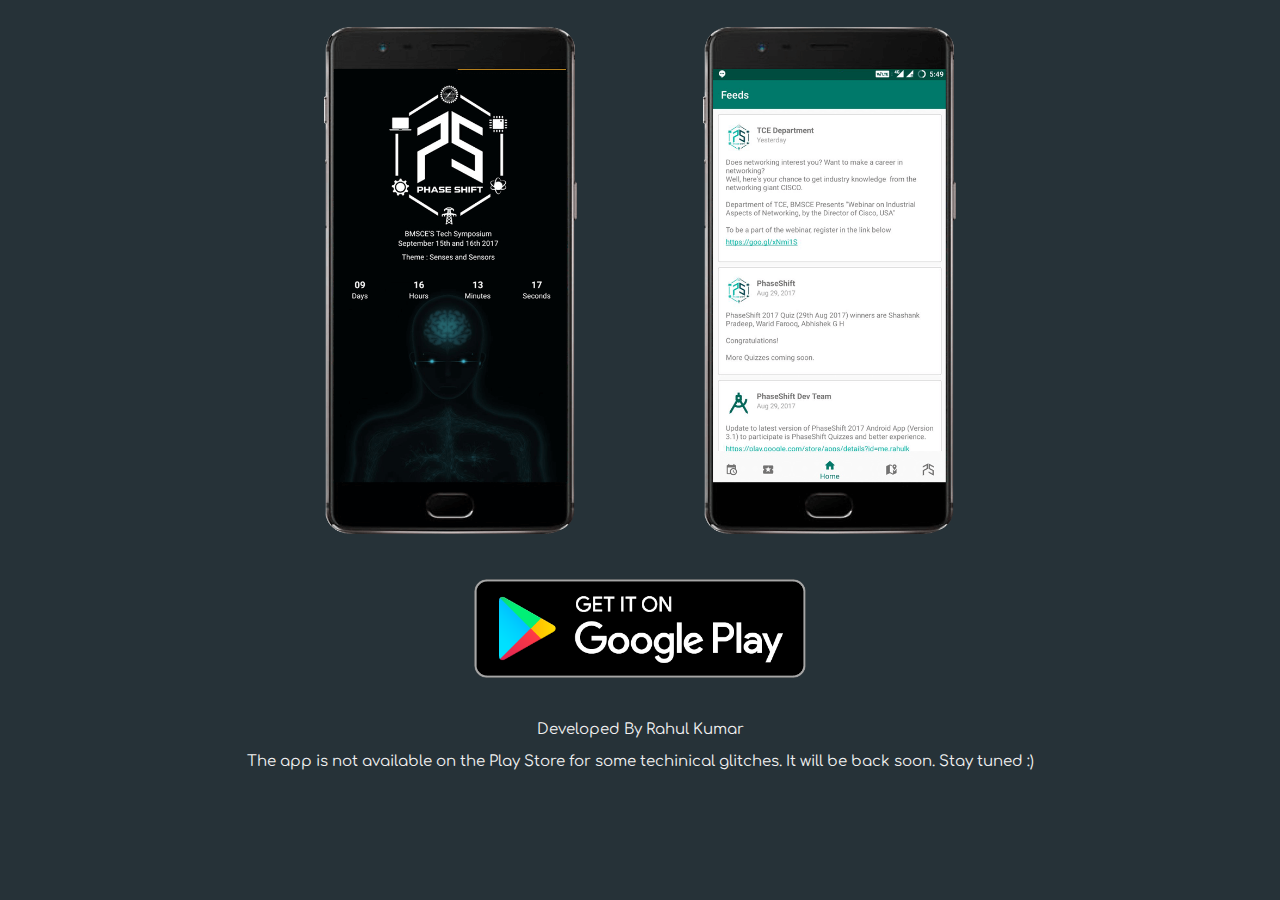
<file: app.html>
<!DOCTYPE html>
<html lang="en">
<head>
  <title> BMSCE Phase Shift 2017</title>
  <link rel="icon" href="ps_favicon.ico" type="image/gif" sizes="16x16">
  <style>
  @import "https://fonts.googleapis.com/css?family=Comfortaa";
  body {
      background-color: #263238;
  }
  p{
    font-family: "Comfortaa",  sans-serif;
    font-size: 15px;
    color:#f1f1f1;
    text-align: center;
  }

  .container {
    width: 100%;
    height: 100%;
  }

  .leftpane {
      width: 50%;
      height: 85%;
      float: left;

      border-collapse: collapse;
  }



  .rightpane {
    width: 50%;
  height: 85%;
  position: relative;
  float: right;

  border-collapse: collapse;
}

.toppane {
  width: 100%;
  height: 15%;
  border-collapse: collapse;

}
@media only screen and (max-width:1024px){
  img{
    width:100px;
    height: 100px;
  }
}


  </style>
</head>
<body>
  <div class="container">

    <div class="leftpane"><img src="images/OnePlus1.png" style="width:40%;margin-left:50%;margin-right:10%;height:60%;margin-top:3%;margin-bottom:2%;" ></div>

    <div class="rightpane"><img src="images/OnePlus2.png" style="width:40%;margin-left:10%;margin-right:40%;height:60%;margin-top:3%;margin-bottom:2%;" ></div>
    <div class="toppane"><a href="https://play.google.com/store/apps/details?id=me.rahulk.phaseshift2017&hl=en"><img src="images/gpb.png" style="width:30%;height:15%;margin-left:35%;margin-right:35%;margin-top:5px;"></a>
    <p> Developed By Rahul Kumar </p>
  <p>The app is not available on the Play Store for some techinical glitches. It will be back soon. Stay tuned :)</p></div>
  </div>
</body>
</html>
</file>
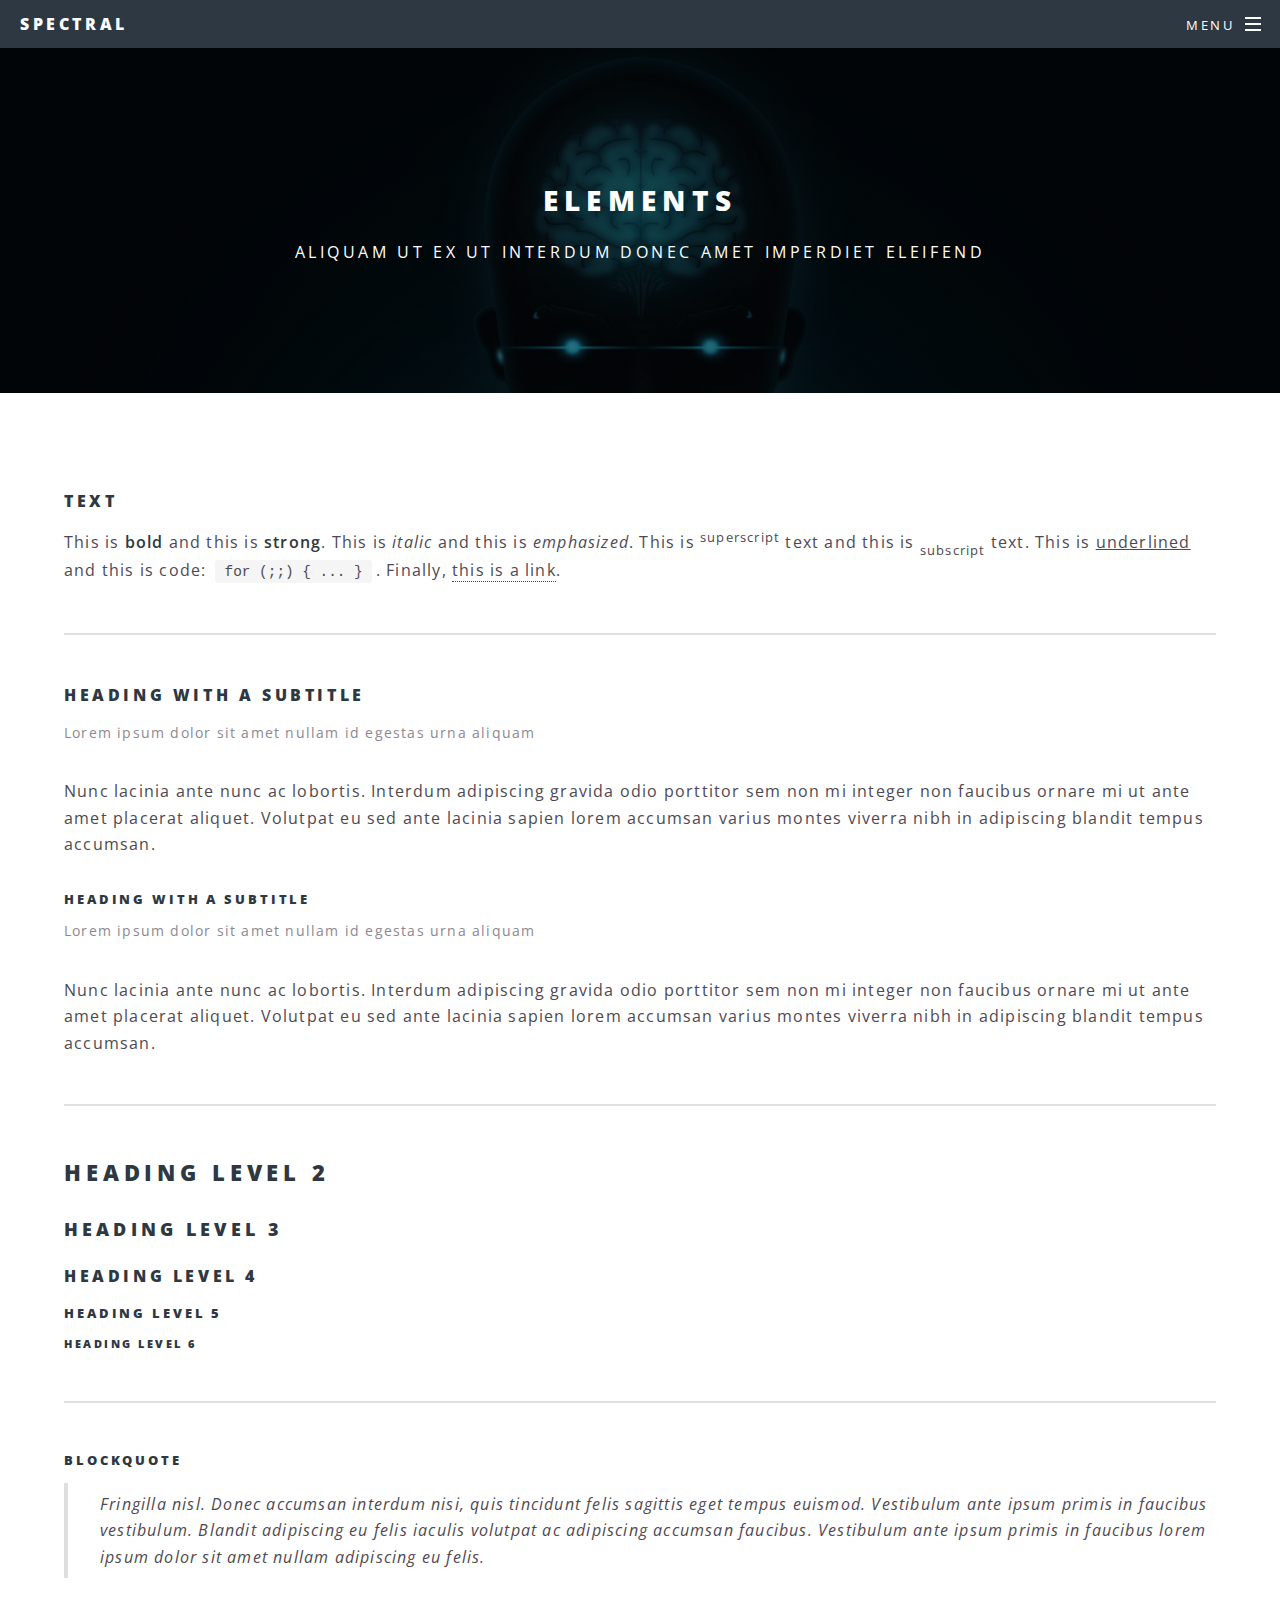
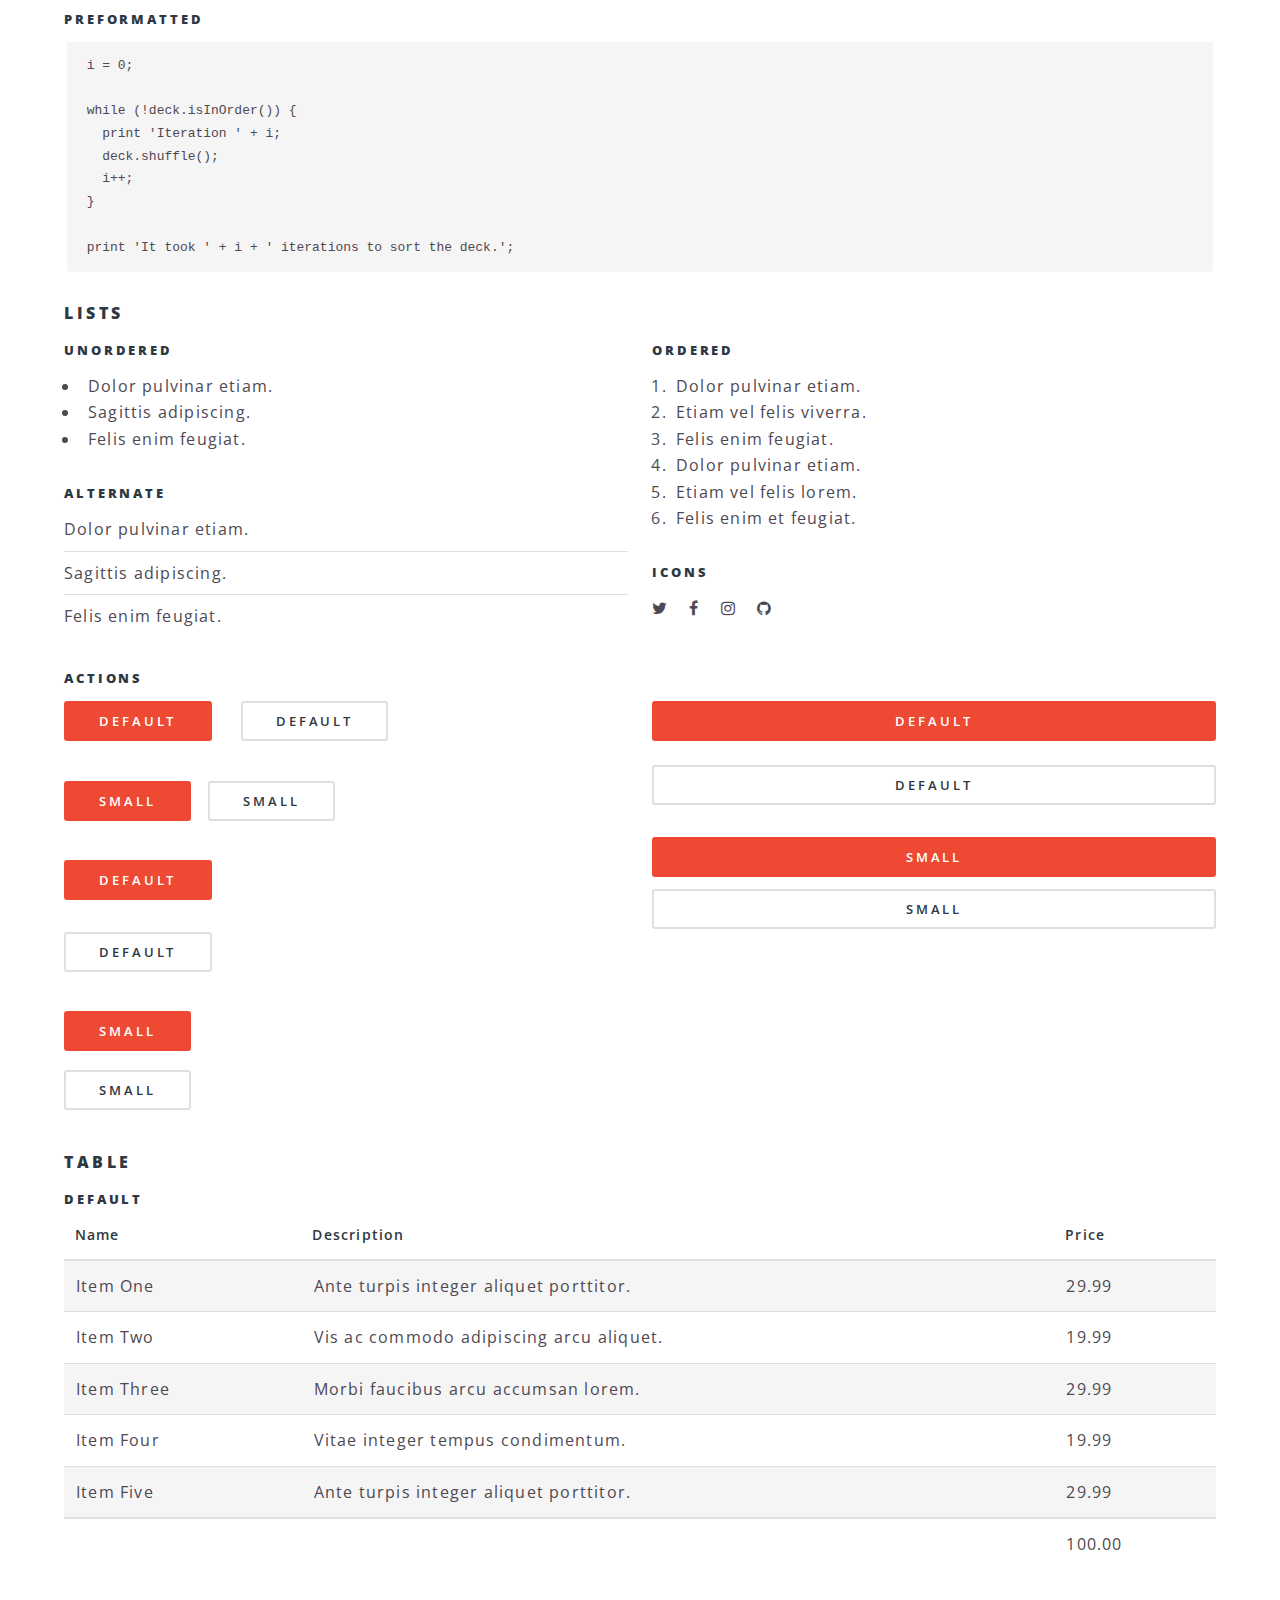
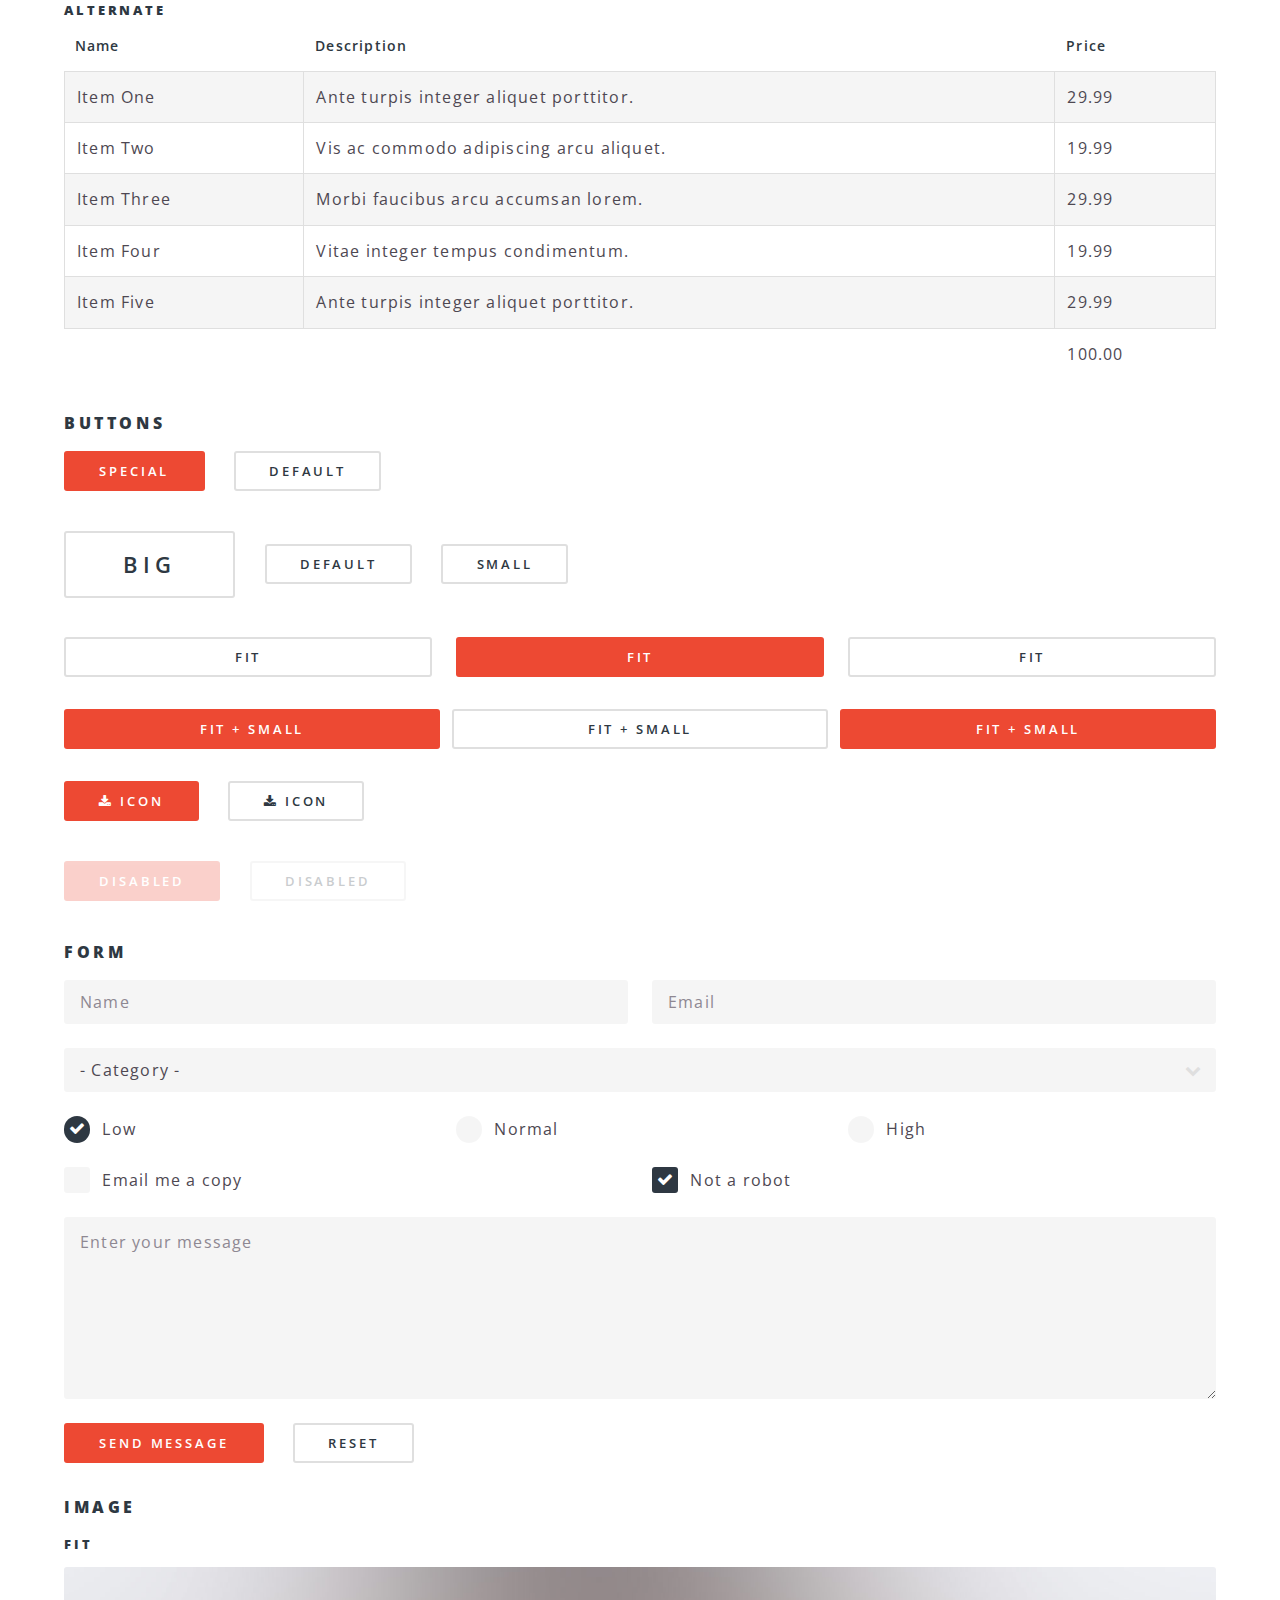
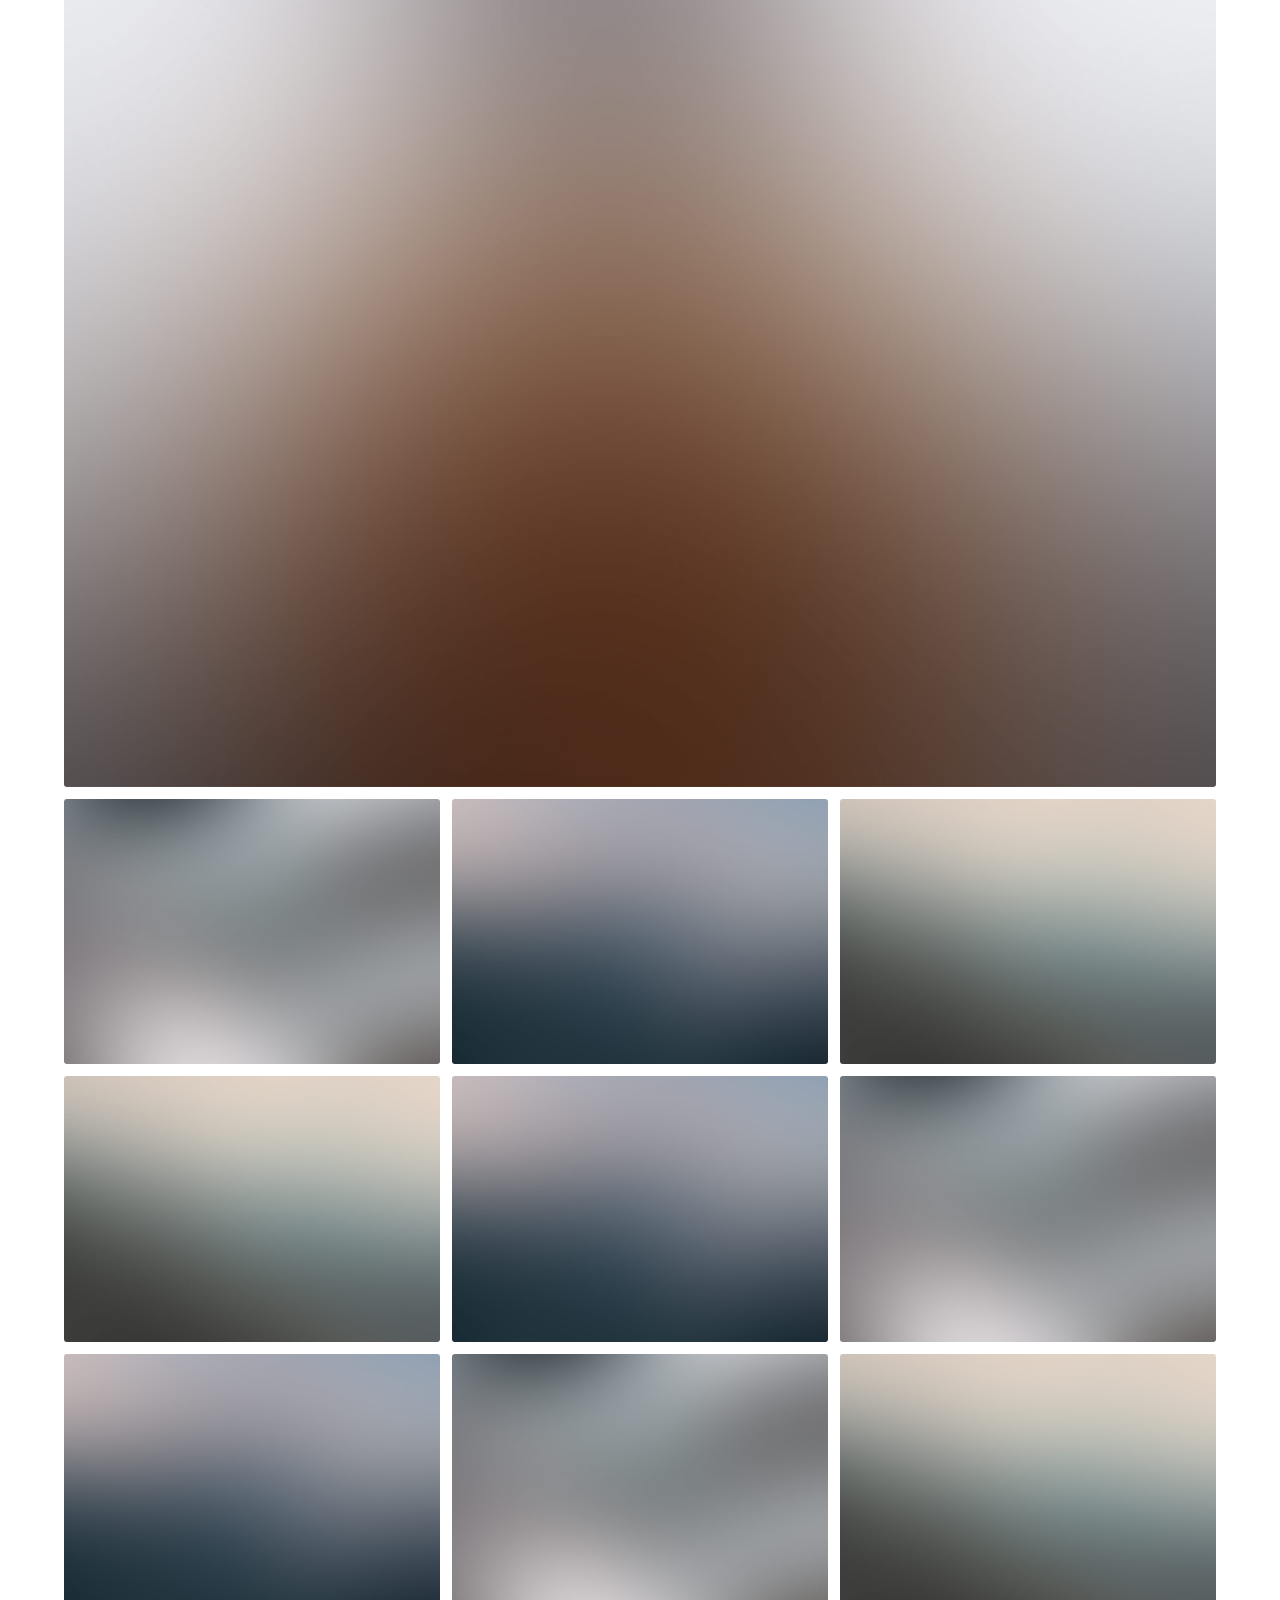
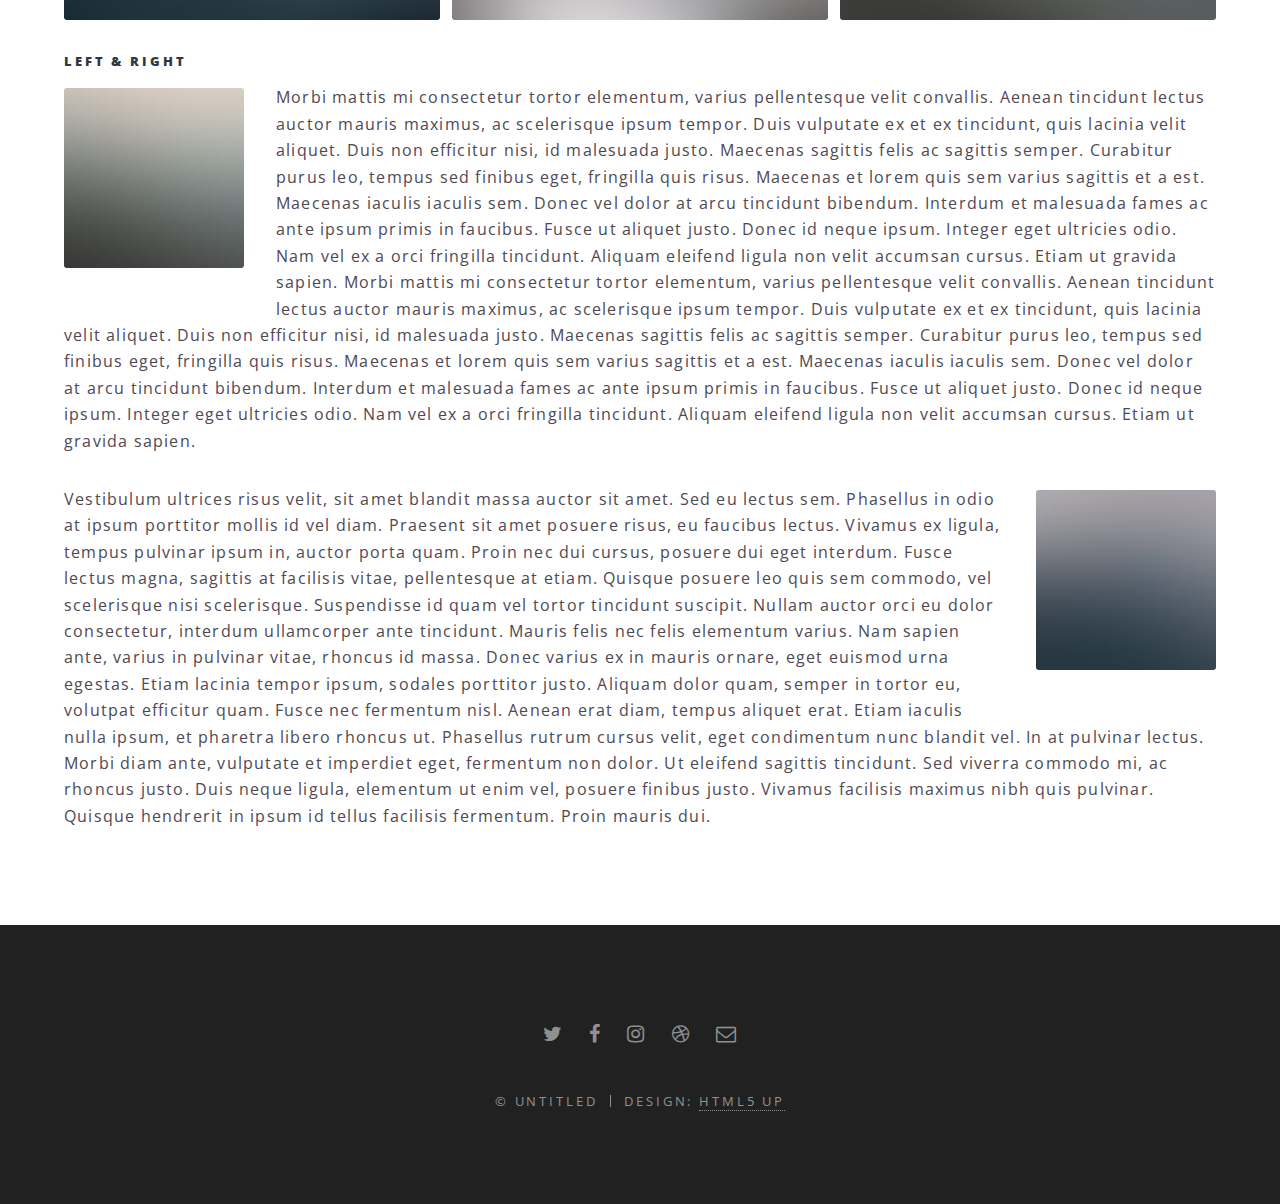
<file: elements.html>
<!DOCTYPE HTML>
<!--
	Spectral by HTML5 UP
	html5up.net | @ajlkn
	Free for personal and commercial use under the CCA 3.0 license (html5up.net/license)
-->
<html>
	<head>
		<title>Elements - Spectral by HTML5 UP</title>
		<meta charset="utf-8" />
		<meta name="viewport" content="width=device-width, initial-scale=1" />
		<!--[if lte IE 8]><script src="assets/js/ie/html5shiv.js"></script><![endif]-->
		<link rel="stylesheet" href="assets/css/main.css" />
		<!--[if lte IE 8]><link rel="stylesheet" href="assets/css/ie8.css" /><![endif]-->
		<!--[if lte IE 9]><link rel="stylesheet" href="assets/css/ie9.css" /><![endif]-->
	</head>
	<body>

		<!-- Page Wrapper -->
			<div id="page-wrapper">

				<!-- Header -->
					<header id="header">
						<h1><a href="index.html">Spectral</a></h1>
						<nav id="nav">
							<ul>
								<li class="special">
									<a href="#menu" class="menuToggle"><span>Menu</span></a>
									<div id="menu">
										<ul>
											<li><a href="index.html">Home</a></li>
											<li><a href="generic.html">Generic</a></li>
											<li><a href="elements.html">Elements</a></li>
											<li><a href="#">Sign Up</a></li>
											<li><a href="#">Log In</a></li>
										</ul>
									</div>
								</li>
							</ul>
						</nav>
					</header>

				<!-- Main -->
					<article id="main">
						<header>
							<h2>Elements</h2>
							<p>Aliquam ut ex ut interdum donec amet imperdiet eleifend</p>
						</header>
						<section class="wrapper style5">
							<div class="inner">

								<section>
									<h4>Text</h4>
									<p>This is <b>bold</b> and this is <strong>strong</strong>. This is <i>italic</i> and this is <em>emphasized</em>.
									This is <sup>superscript</sup> text and this is <sub>subscript</sub> text.
									This is <u>underlined</u> and this is code: <code>for (;;) { ... }</code>. Finally, <a href="#">this is a link</a>.</p>
									<hr />
									<header>
										<h4>Heading with a Subtitle</h4>
										<p>Lorem ipsum dolor sit amet nullam id egestas urna aliquam</p>
									</header>
									<p>Nunc lacinia ante nunc ac lobortis. Interdum adipiscing gravida odio porttitor sem non mi integer non faucibus ornare mi ut ante amet placerat aliquet. Volutpat eu sed ante lacinia sapien lorem accumsan varius montes viverra nibh in adipiscing blandit tempus accumsan.</p>
									<header>
										<h5>Heading with a Subtitle</h5>
										<p>Lorem ipsum dolor sit amet nullam id egestas urna aliquam</p>
									</header>
									<p>Nunc lacinia ante nunc ac lobortis. Interdum adipiscing gravida odio porttitor sem non mi integer non faucibus ornare mi ut ante amet placerat aliquet. Volutpat eu sed ante lacinia sapien lorem accumsan varius montes viverra nibh in adipiscing blandit tempus accumsan.</p>
									<hr />
									<h2>Heading Level 2</h2>
									<h3>Heading Level 3</h3>
									<h4>Heading Level 4</h4>
									<h5>Heading Level 5</h5>
									<h6>Heading Level 6</h6>
									<hr />
									<h5>Blockquote</h5>
									<blockquote>Fringilla nisl. Donec accumsan interdum nisi, quis tincidunt felis sagittis eget tempus euismod. Vestibulum ante ipsum primis in faucibus vestibulum. Blandit adipiscing eu felis iaculis volutpat ac adipiscing accumsan faucibus. Vestibulum ante ipsum primis in faucibus lorem ipsum dolor sit amet nullam adipiscing eu felis.</blockquote>
									<h5>Preformatted</h5>
									<pre><code>i = 0;

while (!deck.isInOrder()) {
  print 'Iteration ' + i;
  deck.shuffle();
  i++;
}

print 'It took ' + i + ' iterations to sort the deck.';</code></pre>
								</section>

								<section>
									<h4>Lists</h4>
									<div class="row">
										<div class="6u 12u$(medium)">
											<h5>Unordered</h5>
											<ul>
												<li>Dolor pulvinar etiam.</li>
												<li>Sagittis adipiscing.</li>
												<li>Felis enim feugiat.</li>
											</ul>
											<h5>Alternate</h5>
											<ul class="alt">
												<li>Dolor pulvinar etiam.</li>
												<li>Sagittis adipiscing.</li>
												<li>Felis enim feugiat.</li>
											</ul>
										</div>
										<div class="6u$ 12u$(medium)">
											<h5>Ordered</h5>
											<ol>
												<li>Dolor pulvinar etiam.</li>
												<li>Etiam vel felis viverra.</li>
												<li>Felis enim feugiat.</li>
												<li>Dolor pulvinar etiam.</li>
												<li>Etiam vel felis lorem.</li>
												<li>Felis enim et feugiat.</li>
											</ol>
											<h5>Icons</h5>
											<ul class="icons">
												<li><a href="#" class="icon fa-twitter"><span class="label">Twitter</span></a></li>
												<li><a href="#" class="icon fa-facebook"><span class="label">Facebook</span></a></li>
												<li><a href="#" class="icon fa-instagram"><span class="label">Instagram</span></a></li>
												<li><a href="#" class="icon fa-github"><span class="label">Github</span></a></li>
											</ul>
										</div>
									</div>
									<h5>Actions</h5>
									<div class="row">
										<div class="6u 12u$(medium)">
											<ul class="actions">
												<li><a href="#" class="button special">Default</a></li>
												<li><a href="#" class="button">Default</a></li>
											</ul>
											<ul class="actions small">
												<li><a href="#" class="button special small">Small</a></li>
												<li><a href="#" class="button small">Small</a></li>
											</ul>
											<ul class="actions vertical">
												<li><a href="#" class="button special">Default</a></li>
												<li><a href="#" class="button">Default</a></li>
											</ul>
											<ul class="actions vertical small">
												<li><a href="#" class="button special small">Small</a></li>
												<li><a href="#" class="button small">Small</a></li>
											</ul>
										</div>
										<div class="6u 12u$(medium)">
											<ul class="actions vertical">
												<li><a href="#" class="button special fit">Default</a></li>
												<li><a href="#" class="button fit">Default</a></li>
											</ul>
											<ul class="actions vertical small">
												<li><a href="#" class="button special small fit">Small</a></li>
												<li><a href="#" class="button small fit">Small</a></li>
											</ul>
										</div>
									</div>
								</section>

								<section>
									<h4>Table</h4>
									<h5>Default</h5>
									<div class="table-wrapper">
										<table>
											<thead>
												<tr>
													<th>Name</th>
													<th>Description</th>
													<th>Price</th>
												</tr>
											</thead>
											<tbody>
												<tr>
													<td>Item One</td>
													<td>Ante turpis integer aliquet porttitor.</td>
													<td>29.99</td>
												</tr>
												<tr>
													<td>Item Two</td>
													<td>Vis ac commodo adipiscing arcu aliquet.</td>
													<td>19.99</td>
												</tr>
												<tr>
													<td>Item Three</td>
													<td> Morbi faucibus arcu accumsan lorem.</td>
													<td>29.99</td>
												</tr>
												<tr>
													<td>Item Four</td>
													<td>Vitae integer tempus condimentum.</td>
													<td>19.99</td>
												</tr>
												<tr>
													<td>Item Five</td>
													<td>Ante turpis integer aliquet porttitor.</td>
													<td>29.99</td>
												</tr>
											</tbody>
											<tfoot>
												<tr>
													<td colspan="2"></td>
													<td>100.00</td>
												</tr>
											</tfoot>
										</table>
									</div>

									<h5>Alternate</h5>
									<div class="table-wrapper">
										<table class="alt">
											<thead>
												<tr>
													<th>Name</th>
													<th>Description</th>
													<th>Price</th>
												</tr>
											</thead>
											<tbody>
												<tr>
													<td>Item One</td>
													<td>Ante turpis integer aliquet porttitor.</td>
													<td>29.99</td>
												</tr>
												<tr>
													<td>Item Two</td>
													<td>Vis ac commodo adipiscing arcu aliquet.</td>
													<td>19.99</td>
												</tr>
												<tr>
													<td>Item Three</td>
													<td> Morbi faucibus arcu accumsan lorem.</td>
													<td>29.99</td>
												</tr>
												<tr>
													<td>Item Four</td>
													<td>Vitae integer tempus condimentum.</td>
													<td>19.99</td>
												</tr>
												<tr>
													<td>Item Five</td>
													<td>Ante turpis integer aliquet porttitor.</td>
													<td>29.99</td>
												</tr>
											</tbody>
											<tfoot>
												<tr>
													<td colspan="2"></td>
													<td>100.00</td>
												</tr>
											</tfoot>
										</table>
									</div>
								</section>

								<section>
									<h4>Buttons</h4>
									<ul class="actions">
										<li><a href="#" class="button special">Special</a></li>
										<li><a href="#" class="button">Default</a></li>
									</ul>
									<ul class="actions">
										<li><a href="#" class="button big">Big</a></li>
										<li><a href="#" class="button">Default</a></li>
										<li><a href="#" class="button small">Small</a></li>
									</ul>
									<ul class="actions fit">
										<li><a href="#" class="button fit">Fit</a></li>
										<li><a href="#" class="button special fit">Fit</a></li>
										<li><a href="#" class="button fit">Fit</a></li>
									</ul>
									<ul class="actions fit small">
										<li><a href="#" class="button special fit small">Fit + Small</a></li>
										<li><a href="#" class="button fit small">Fit + Small</a></li>
										<li><a href="#" class="button special fit small">Fit + Small</a></li>
									</ul>
									<ul class="actions">
										<li><a href="#" class="button special icon fa-download">Icon</a></li>
										<li><a href="#" class="button icon fa-download">Icon</a></li>
									</ul>
									<ul class="actions">
										<li><span class="button special disabled">Disabled</span></li>
										<li><span class="button disabled">Disabled</span></li>
									</ul>
								</section>

								<section>
									<h4>Form</h4>
									<form method="post" action="#">
										<div class="row uniform">
											<div class="6u 12u$(xsmall)">
												<input type="text" name="demo-name" id="demo-name" value="" placeholder="Name" />
											</div>
											<div class="6u$ 12u$(xsmall)">
												<input type="email" name="demo-email" id="demo-email" value="" placeholder="Email" />
											</div>
											<div class="12u$">
												<div class="select-wrapper">
													<select name="demo-category" id="demo-category">
														<option value="">- Category -</option>
														<option value="1">Manufacturing</option>
														<option value="1">Shipping</option>
														<option value="1">Administration</option>
														<option value="1">Human Resources</option>
													</select>
												</div>
											</div>
											<div class="4u 12u$(small)">
												<input type="radio" id="demo-priority-low" name="demo-priority" checked>
												<label for="demo-priority-low">Low</label>
											</div>
											<div class="4u 12u$(small)">
												<input type="radio" id="demo-priority-normal" name="demo-priority">
												<label for="demo-priority-normal">Normal</label>
											</div>
											<div class="4u$ 12u$(small)">
												<input type="radio" id="demo-priority-high" name="demo-priority">
												<label for="demo-priority-high">High</label>
											</div>
											<div class="6u 12u$(small)">
												<input type="checkbox" id="demo-copy" name="demo-copy">
												<label for="demo-copy">Email me a copy</label>
											</div>
											<div class="6u$ 12u$(small)">
												<input type="checkbox" id="demo-human" name="demo-human" checked>
												<label for="demo-human">Not a robot</label>
											</div>
											<div class="12u$">
												<textarea name="demo-message" id="demo-message" placeholder="Enter your message" rows="6"></textarea>
											</div>
											<div class="12u$">
												<ul class="actions">
													<li><input type="submit" value="Send Message" class="special" /></li>
													<li><input type="reset" value="Reset" /></li>
												</ul>
											</div>
										</div>
									</form>
								</section>

								<section>
									<h4>Image</h4>
									<h5>Fit</h5>
									<div class="box alt">
										<div class="row uniform 50%">
											<div class="12u"><span class="image fit"><img src="images/banner.jpg" alt="" /></span></div>
											<div class="4u"><span class="image fit"><img src="images/pic01.jpg" alt="" /></span></div>
											<div class="4u"><span class="image fit"><img src="images/pic02.jpg" alt="" /></span></div>
											<div class="4u"><span class="image fit"><img src="images/pic03.jpg" alt="" /></span></div>
											<div class="4u"><span class="image fit"><img src="images/pic03.jpg" alt="" /></span></div>
											<div class="4u"><span class="image fit"><img src="images/pic02.jpg" alt="" /></span></div>
											<div class="4u"><span class="image fit"><img src="images/pic01.jpg" alt="" /></span></div>
											<div class="4u"><span class="image fit"><img src="images/pic02.jpg" alt="" /></span></div>
											<div class="4u"><span class="image fit"><img src="images/pic01.jpg" alt="" /></span></div>
											<div class="4u"><span class="image fit"><img src="images/pic03.jpg" alt="" /></span></div>
										</div>
									</div>
									<h5>Left &amp; Right</h5>
									<p><span class="image left"><img src="images/pic04.jpg" alt="" /></span>Morbi mattis mi consectetur tortor elementum, varius pellentesque velit convallis. Aenean tincidunt lectus auctor mauris maximus, ac scelerisque ipsum tempor. Duis vulputate ex et ex tincidunt, quis lacinia velit aliquet. Duis non efficitur nisi, id malesuada justo. Maecenas sagittis felis ac sagittis semper. Curabitur purus leo, tempus sed finibus eget, fringilla quis risus. Maecenas et lorem quis sem varius sagittis et a est. Maecenas iaculis iaculis sem. Donec vel dolor at arcu tincidunt bibendum. Interdum et malesuada fames ac ante ipsum primis in faucibus. Fusce ut aliquet justo. Donec id neque ipsum. Integer eget ultricies odio. Nam vel ex a orci fringilla tincidunt. Aliquam eleifend ligula non velit accumsan cursus. Etiam ut gravida sapien. Morbi mattis mi consectetur tortor elementum, varius pellentesque velit convallis. Aenean tincidunt lectus auctor mauris maximus, ac scelerisque ipsum tempor. Duis vulputate ex et ex tincidunt, quis lacinia velit aliquet. Duis non efficitur nisi, id malesuada justo. Maecenas sagittis felis ac sagittis semper. Curabitur purus leo, tempus sed finibus eget, fringilla quis risus. Maecenas et lorem quis sem varius sagittis et a est. Maecenas iaculis iaculis sem. Donec vel dolor at arcu tincidunt bibendum. Interdum et malesuada fames ac ante ipsum primis in faucibus. Fusce ut aliquet justo. Donec id neque ipsum. Integer eget ultricies odio. Nam vel ex a orci fringilla tincidunt. Aliquam eleifend ligula non velit accumsan cursus. Etiam ut gravida sapien.</p>
									<p><span class="image right"><img src="images/pic05.jpg" alt="" /></span>Vestibulum ultrices risus velit, sit amet blandit massa auctor sit amet. Sed eu lectus sem. Phasellus in odio at ipsum porttitor mollis id vel diam. Praesent sit amet posuere risus, eu faucibus lectus. Vivamus ex ligula, tempus pulvinar ipsum in, auctor porta quam. Proin nec dui cursus, posuere dui eget interdum. Fusce lectus magna, sagittis at facilisis vitae, pellentesque at etiam. Quisque posuere leo quis sem commodo, vel scelerisque nisi scelerisque. Suspendisse id quam vel tortor tincidunt suscipit. Nullam auctor orci eu dolor consectetur, interdum ullamcorper ante tincidunt. Mauris felis nec felis elementum varius. Nam sapien ante, varius in pulvinar vitae, rhoncus id massa. Donec varius ex in mauris ornare, eget euismod urna egestas. Etiam lacinia tempor ipsum, sodales porttitor justo. Aliquam dolor quam, semper in tortor eu, volutpat efficitur quam. Fusce nec fermentum nisl. Aenean erat diam, tempus aliquet erat. Etiam iaculis nulla ipsum, et pharetra libero rhoncus ut. Phasellus rutrum cursus velit, eget condimentum nunc blandit vel. In at pulvinar lectus. Morbi diam ante, vulputate et imperdiet eget, fermentum non dolor. Ut eleifend sagittis tincidunt. Sed viverra commodo mi, ac rhoncus justo. Duis neque ligula, elementum ut enim vel, posuere finibus justo. Vivamus facilisis maximus nibh quis pulvinar. Quisque hendrerit in ipsum id tellus facilisis fermentum. Proin mauris dui.</p>
								</section>

							</div>
						</section>
					</article>

				<!-- Footer -->
					<footer id="footer">
						<ul class="icons">
							<li><a href="#" class="icon fa-twitter"><span class="label">Twitter</span></a></li>
							<li><a href="#" class="icon fa-facebook"><span class="label">Facebook</span></a></li>
							<li><a href="#" class="icon fa-instagram"><span class="label">Instagram</span></a></li>
							<li><a href="#" class="icon fa-dribbble"><span class="label">Dribbble</span></a></li>
							<li><a href="#" class="icon fa-envelope-o"><span class="label">Email</span></a></li>
						</ul>
						<ul class="copyright">
							<li>&copy; Untitled</li><li>Design: <a href="http://html5up.net">HTML5 UP</a></li>
						</ul>
					</footer>

			</div>

		<!-- Scripts -->
			<script src="assets/js/jquery.min.js"></script>
			<script src="assets/js/jquery.scrollex.min.js"></script>
			<script src="assets/js/jquery.scrolly.min.js"></script>
			<script src="assets/js/skel.min.js"></script>
			<script src="assets/js/util.js"></script>
			<!--[if lte IE 8]><script src="assets/js/ie/respond.min.js"></script><![endif]-->
			<script src="assets/js/main.js"></script>

	</body>
</html>
</file>
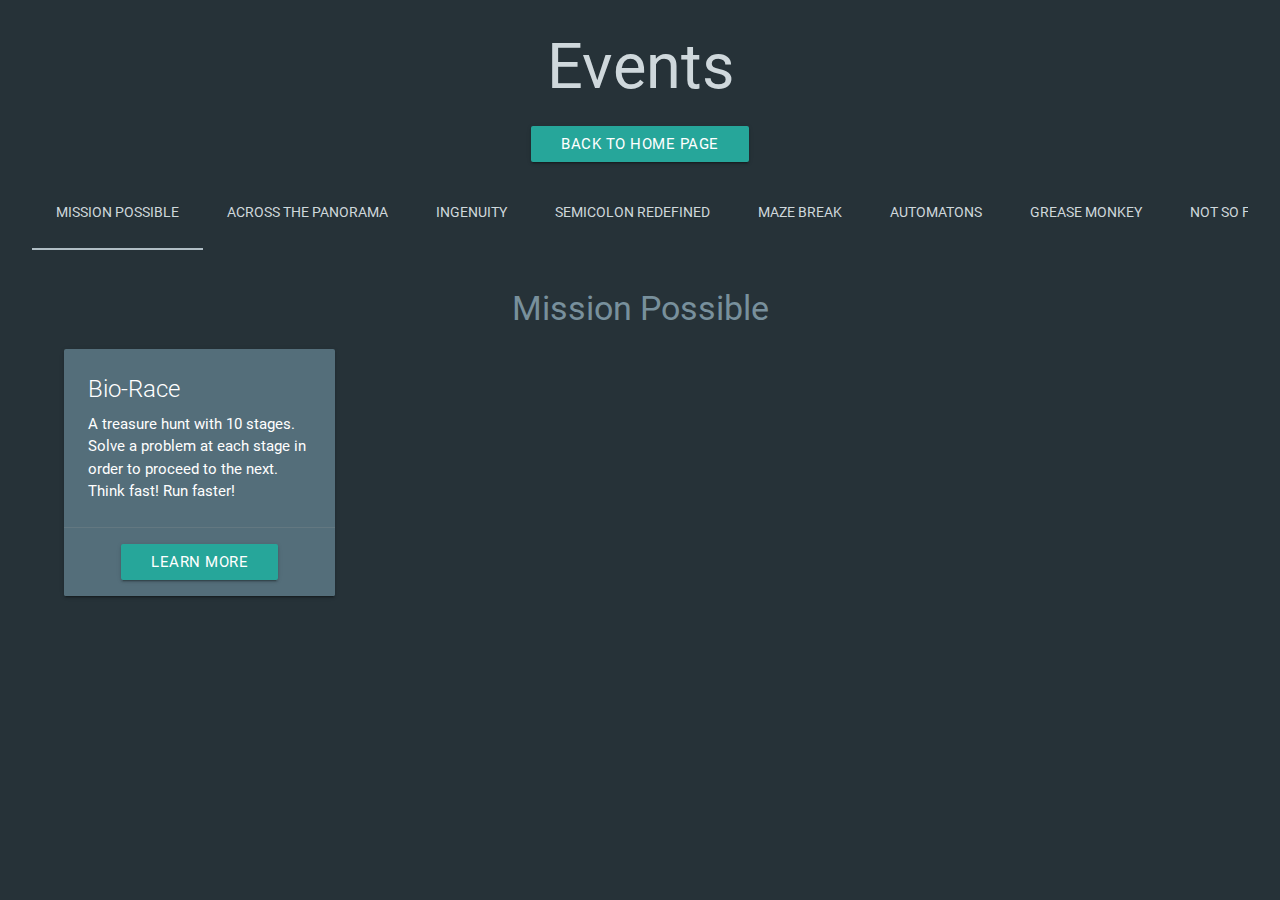
<file: events_dynamic.html>
<?php
    include 'dbconn.php';
 ?>

 <!DOCTYPE html>
  <html>
    <head>
      <title>BMSCE Phase Shift 2017 - Events</title>

      <!--Import Google Icon Font-->
      <link href="https://fonts.googleapis.com/icon?family=Material+Icons" rel="stylesheet">
      <!--Import materialize.css-->
      <link type="text/css" rel="stylesheet" href="css/materialize.min.css"  media="screen,projection"/>
      <link type="text/css" rel="stylesheet" href="css/materialize_custom.css"/>
      <link rel="icon" href="ps_favicon.ico" type="image/gif" sizes="16x16">

      <!--Let browser know website is optimized for mobile-->
      <meta name="viewport" content="width=device-width, initial-scale=1.0"/>
    </head>

    <body class="blue-grey darken-4">
      <div class="container" style="margin-bottom: 30px">
        <h1 class="center-align blue-grey-text text-lighten-4">Events</h1>
        <div class="center-align">
          <a class="waves-effect waves-light btn">Back To Home Page</a>
        </div>
      </div>
      <div class="col s12" style="margin-top: 40px; margin-bottom: 40px">
        <ul class="tabs tabs-fixed-width blue-grey darken-4" id="tab-scroll">
            <li class="tab col s1"><a class="active" href="#mp"><span class="blue-grey-text text-lighten-4">Mission Possible</span></a></li>
            <li class="tab col s1"><a href="#atp"><span class="blue-grey-text text-lighten-4">Across The Panorama</span></a></li>
            <li class="tab col s1"><a href="#ing"><span class="blue-grey-text text-lighten-4">Ingenuity</span></a></li>
            <li class="tab col s1"><a href="#sr"><span class="blue-grey-text text-lighten-4">Semicolon Redefined</span></a></li>
            <li class="tab col s1"><a href="#mb"><span class="blue-grey-text text-lighten-4">Maze Break</span></a></li>
            <li class="tab col s1"><a href="#aut"><span class="blue-grey-text text-lighten-4">Automatons</span></a></li>
            <li class="tab col s1"><a href="#gm"><span class="blue-grey-text text-lighten-4">Grease Monkey</span></a></li>
            <li class="tab col s1"><a href="#nsf"><span class="blue-grey-text text-lighten-4">Not So FAQ</span></a></li>
            <li class="tab col s1"><a href="#pio"><span class="blue-grey-text text-lighten-4">Pioneer</span></a></li>
        </ul>
      </div>

      <div id="mp" class="col s12">
        <h4 class="center-align blue-grey-text text-lighten-1">Mission Possible</h4>

        <div class="container" style="width: 90%">
          <div class="row">

            <div class="col s12 m6 l3">
              <div class="card blue-grey darken-1">
                <div class="card-content white-text">
                  <span class="card-title">Bio-Race</span>
                  <p>A treasure hunt with 10 stages. Solve a problem at each stage in order to proceed to the next. Think fast! Run faster!</p>
                </div>

                <div class="card-action">
                  <div class="center-align">
                    <a class="waves-effect waves-light btn modal-trigger" href="#events-modal">Learn More</a>
                  </div>
                </div>
              </div>
            </div>

          </div>
        </div>
      </div>

      <div id="atp" class="col s12">
        <h4 class="center-align blue-grey-text text-lighten-1">Across The Panorama</h4>
      </div>

      <div id="ing" class="col s12">
        <h4 class="center-align blue-grey-text text-lighten-1">Ingenuity</h4>
      </div>

      <div id="sr" class="col s12">
        <h4 class="center-align blue-grey-text text-lighten-1">Semicolon Redefined</h4>
      </div>

      <div id="mb" class="col s12">
        <h4 class="center-align blue-grey-text text-lighten-1">Maze Break</h4>
      </div>

      <div id="aut" class="col s12">
        <h4 class="center-align blue-grey-text text-lighten-1">Automatons</h4>
      </div>

      <div id="gm" class="col s12">
        <h4 class="center-align blue-grey-text text-lighten-1">Grease Monkey</h4>
      </div>

      <div id="nsf" class="col s12">
        <h4 class="center-align blue-grey-text text-lighten-1">Not So FAQ</h4>
      </div>

      <div id="pio" class="col s12">
        <h4 class="center-align blue-grey-text text-lighten-1">Pioneer</h4>
      </div>
      


      <div id="events-modal" class="modal">
        <div class="modal-content">
          <h4>Bio-Race</h4>
          <p>A treasure hunt with 10 stages. Solve a problem at each stage in order to proceed to the next. Think fast! Run faster!</p>
          <p><b>Department: </b>Bio-Technology</p>
          <p><b>Participation: </b>Team of 2</p>
          <p><b>Fee: </b>100</p>
          <p><b>Start Date: </b>15-09-2017</p>
          <br/>
          <p>
            <p><b style="font-size: 20px">Rewards</b></p>
            <p>
              <b>First Place: </b>1000
              <br/>
              <b>Second Place: </b>500
              <br/>
            </p>
          </p>
          <br/>
          <p><b style="font-size: 20px">Rules: </b></p>
          <p>
            Teams will have to solve the problem that they’re given at each stage in order to proceed to the next. 
The first team to finish, wins. Use of phones, laptops etc are prohibited.
          </p>
          <br/>
          <p><b style="font-size: 20px">Co-ordinators:</b></p>
          <p>Anish Raju R. Amara - 9620856942</p>
        </div>
        <div class="modal-footer">
          <div class="center-align">
            <a href="#!" class="modal-action modal-close waves-effect waves-green btn-large">Register</a>
          </div>
        </div>
      </div>


      <!--Import jQuery before materialize.js-->
      <script type="text/javascript" src="https://code.jquery.com/jquery-3.2.1.min.js"></script>
      <script type="text/javascript" src="js/materialize.min.js"></script>

      <script>
        $(document).ready(function(){
          // the "href" attribute of the modal trigger must specify the modal ID that wants to be triggered
          $('.modal').modal();
        });
      </script>
    </body>
  </html>
</file>
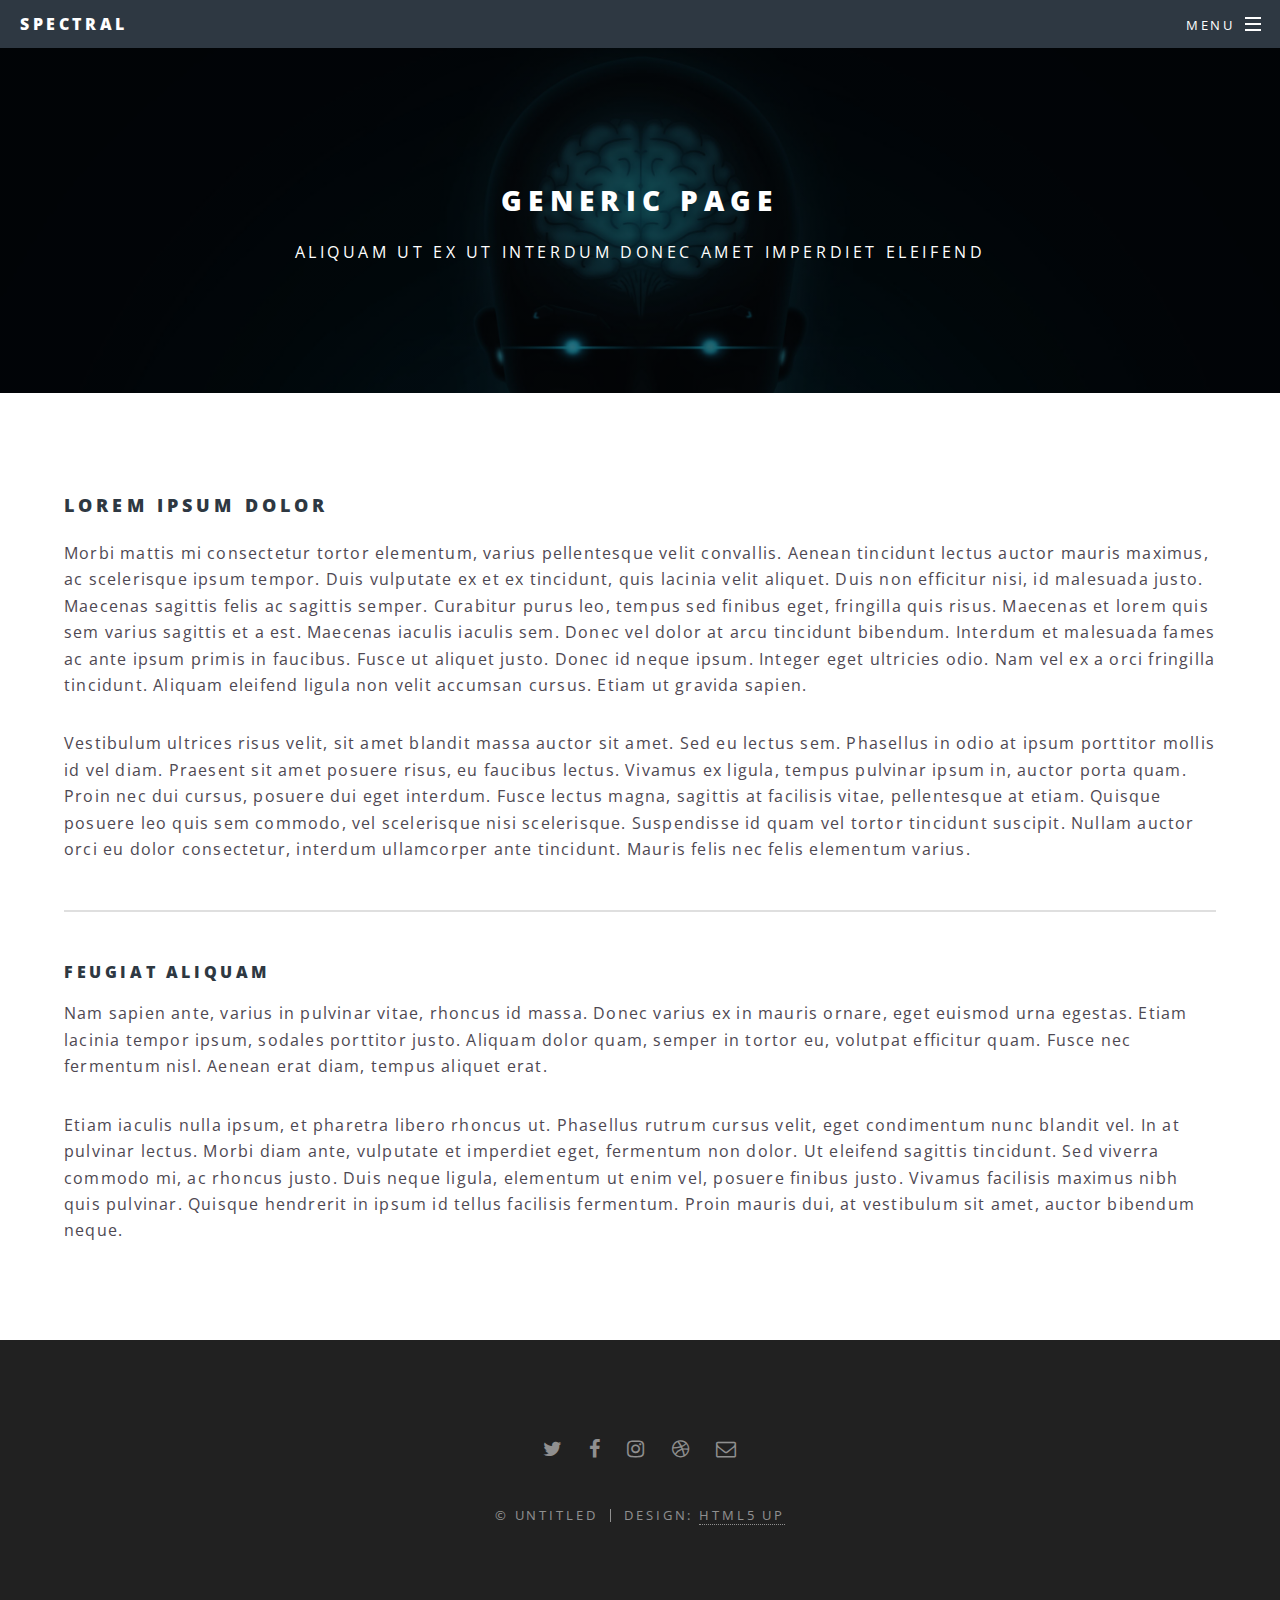
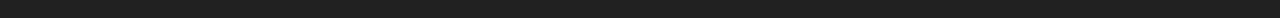
<file: generic.html>
<!DOCTYPE HTML>
<!--
	Spectral by HTML5 UP
	html5up.net | @ajlkn
	Free for personal and commercial use under the CCA 3.0 license (html5up.net/license)
-->
<html>
	<head>
		<title>Generic - Spectral by HTML5 UP</title>
		<meta charset="utf-8" />
		<meta name="viewport" content="width=device-width, initial-scale=1" />
		<!--[if lte IE 8]><script src="assets/js/ie/html5shiv.js"></script><![endif]-->
		<link rel="stylesheet" href="assets/css/main.css" />
		<!--[if lte IE 8]><link rel="stylesheet" href="assets/css/ie8.css" /><![endif]-->
		<!--[if lte IE 9]><link rel="stylesheet" href="assets/css/ie9.css" /><![endif]-->
	</head>
	<body>

		<!-- Page Wrapper -->
			<div id="page-wrapper">

				<!-- Header -->
					<header id="header">
						<h1><a href="index.html">Spectral</a></h1>
						<nav id="nav">
							<ul>
								<li class="special">
									<a href="#menu" class="menuToggle"><span>Menu</span></a>
									<div id="menu">
										<ul>
											<li><a href="index.html">Home</a></li>
											<li><a href="generic.html">Generic</a></li>
											<li><a href="elements.html">Elements</a></li>
											<li><a href="#">Sign Up</a></li>
											<li><a href="#">Log In</a></li>
										</ul>
									</div>
								</li>
							</ul>
						</nav>
					</header>

				<!-- Main -->
					<article id="main">
						<header>
							<h2>Generic Page</h2>
							<p>Aliquam ut ex ut interdum donec amet imperdiet eleifend</p>
						</header>
						<section class="wrapper style5">
							<div class="inner">

								<h3>Lorem ipsum dolor</h3>
								<p>Morbi mattis mi consectetur tortor elementum, varius pellentesque velit convallis. Aenean tincidunt lectus auctor mauris maximus, ac scelerisque ipsum tempor. Duis vulputate ex et ex tincidunt, quis lacinia velit aliquet. Duis non efficitur nisi, id malesuada justo. Maecenas sagittis felis ac sagittis semper. Curabitur purus leo, tempus sed finibus eget, fringilla quis risus. Maecenas et lorem quis sem varius sagittis et a est. Maecenas iaculis iaculis sem. Donec vel dolor at arcu tincidunt bibendum. Interdum et malesuada fames ac ante ipsum primis in faucibus. Fusce ut aliquet justo. Donec id neque ipsum. Integer eget ultricies odio. Nam vel ex a orci fringilla tincidunt. Aliquam eleifend ligula non velit accumsan cursus. Etiam ut gravida sapien.</p>

								<p>Vestibulum ultrices risus velit, sit amet blandit massa auctor sit amet. Sed eu lectus sem. Phasellus in odio at ipsum porttitor mollis id vel diam. Praesent sit amet posuere risus, eu faucibus lectus. Vivamus ex ligula, tempus pulvinar ipsum in, auctor porta quam. Proin nec dui cursus, posuere dui eget interdum. Fusce lectus magna, sagittis at facilisis vitae, pellentesque at etiam. Quisque posuere leo quis sem commodo, vel scelerisque nisi scelerisque. Suspendisse id quam vel tortor tincidunt suscipit. Nullam auctor orci eu dolor consectetur, interdum ullamcorper ante tincidunt. Mauris felis nec felis elementum varius.</p>

								<hr />

								<h4>Feugiat aliquam</h4>
								<p>Nam sapien ante, varius in pulvinar vitae, rhoncus id massa. Donec varius ex in mauris ornare, eget euismod urna egestas. Etiam lacinia tempor ipsum, sodales porttitor justo. Aliquam dolor quam, semper in tortor eu, volutpat efficitur quam. Fusce nec fermentum nisl. Aenean erat diam, tempus aliquet erat.</p>

								<p>Etiam iaculis nulla ipsum, et pharetra libero rhoncus ut. Phasellus rutrum cursus velit, eget condimentum nunc blandit vel. In at pulvinar lectus. Morbi diam ante, vulputate et imperdiet eget, fermentum non dolor. Ut eleifend sagittis tincidunt. Sed viverra commodo mi, ac rhoncus justo. Duis neque ligula, elementum ut enim vel, posuere finibus justo. Vivamus facilisis maximus nibh quis pulvinar. Quisque hendrerit in ipsum id tellus facilisis fermentum. Proin mauris dui, at vestibulum sit amet, auctor bibendum neque.</p>

							</div>
						</section>
					</article>

				<!-- Footer -->
					<footer id="footer">
						<ul class="icons">
							<li><a href="#" class="icon fa-twitter"><span class="label">Twitter</span></a></li>
							<li><a href="#" class="icon fa-facebook"><span class="label">Facebook</span></a></li>
							<li><a href="#" class="icon fa-instagram"><span class="label">Instagram</span></a></li>
							<li><a href="#" class="icon fa-dribbble"><span class="label">Dribbble</span></a></li>
							<li><a href="#" class="icon fa-envelope-o"><span class="label">Email</span></a></li>
						</ul>
						<ul class="copyright">
							<li>&copy; Untitled</li><li>Design: <a href="http://html5up.net">HTML5 UP</a></li>
						</ul>
					</footer>

			</div>

		<!-- Scripts -->
			<script src="assets/js/jquery.min.js"></script>
			<script src="assets/js/jquery.scrollex.min.js"></script>
			<script src="assets/js/jquery.scrolly.min.js"></script>
			<script src="assets/js/skel.min.js"></script>
			<script src="assets/js/util.js"></script>
			<!--[if lte IE 8]><script src="assets/js/ie/respond.min.js"></script><![endif]-->
			<script src="assets/js/main.js"></script>

	</body>
</html>
</file>
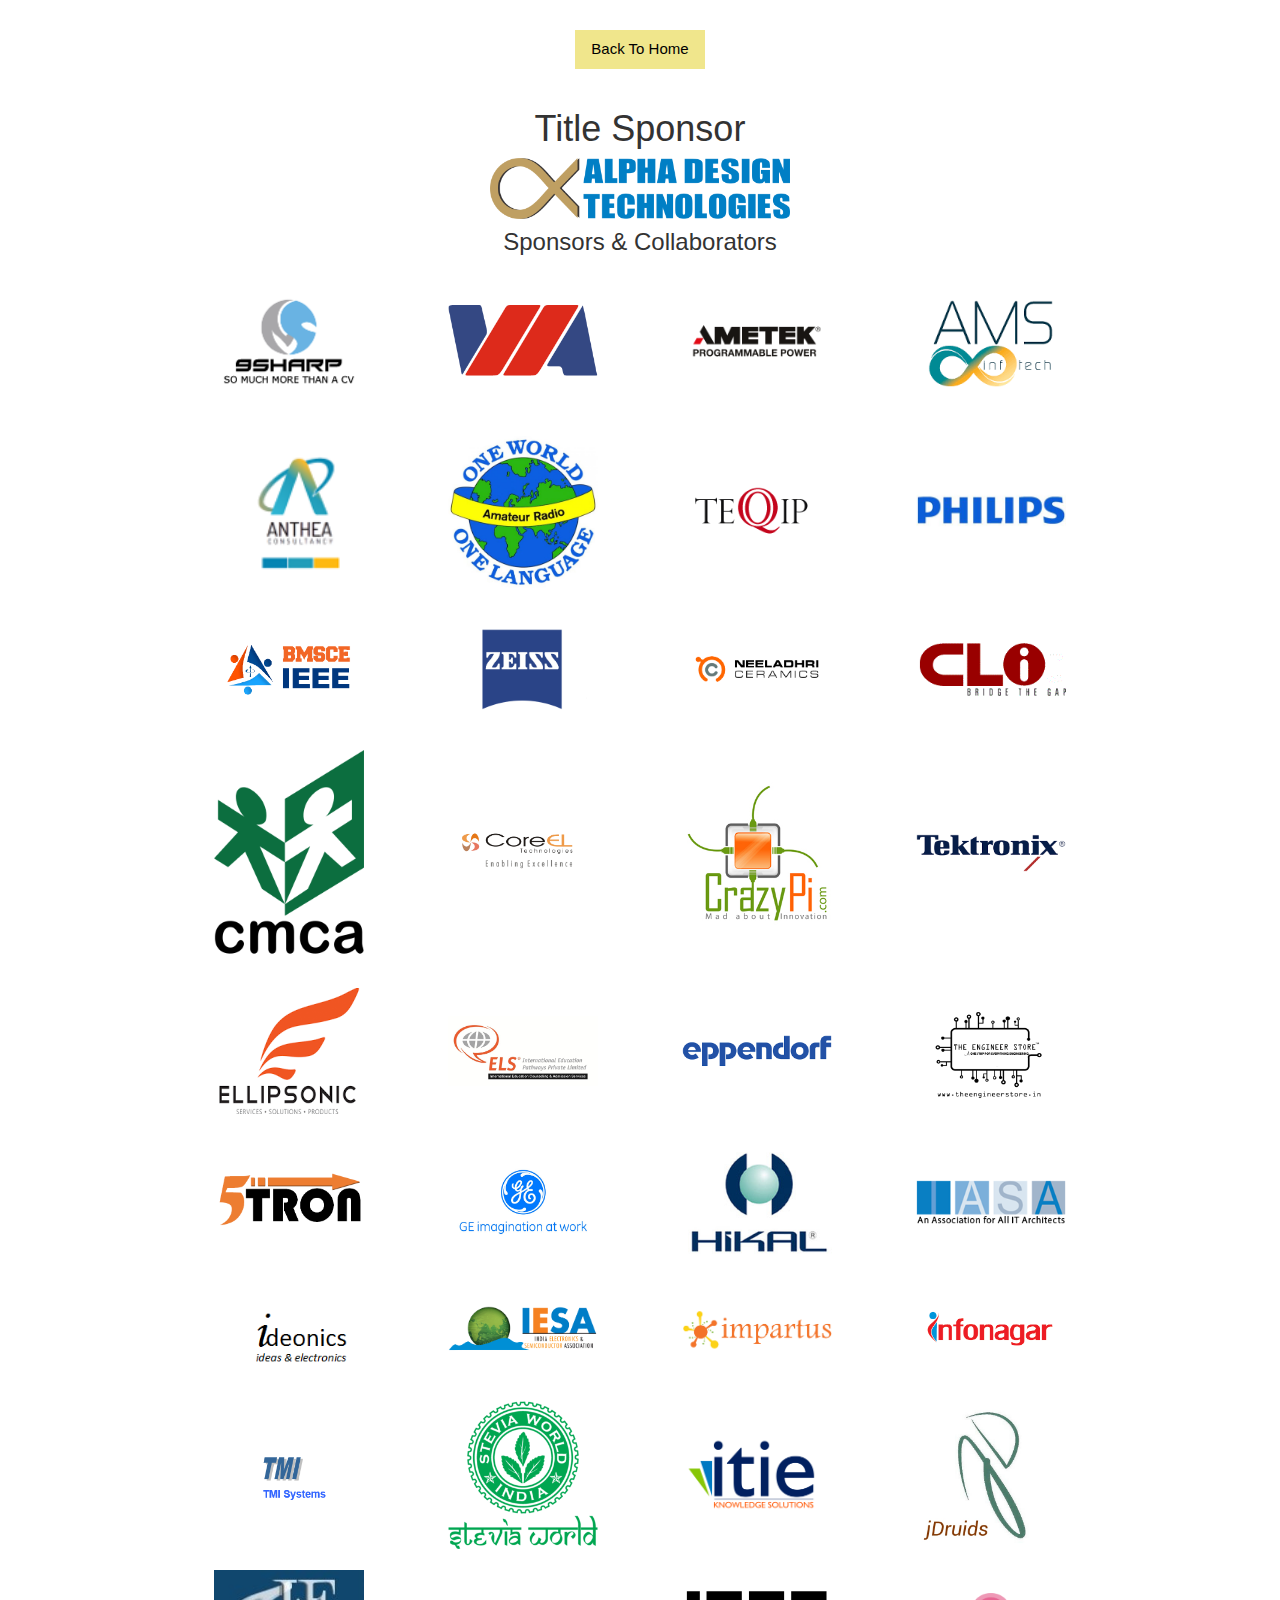
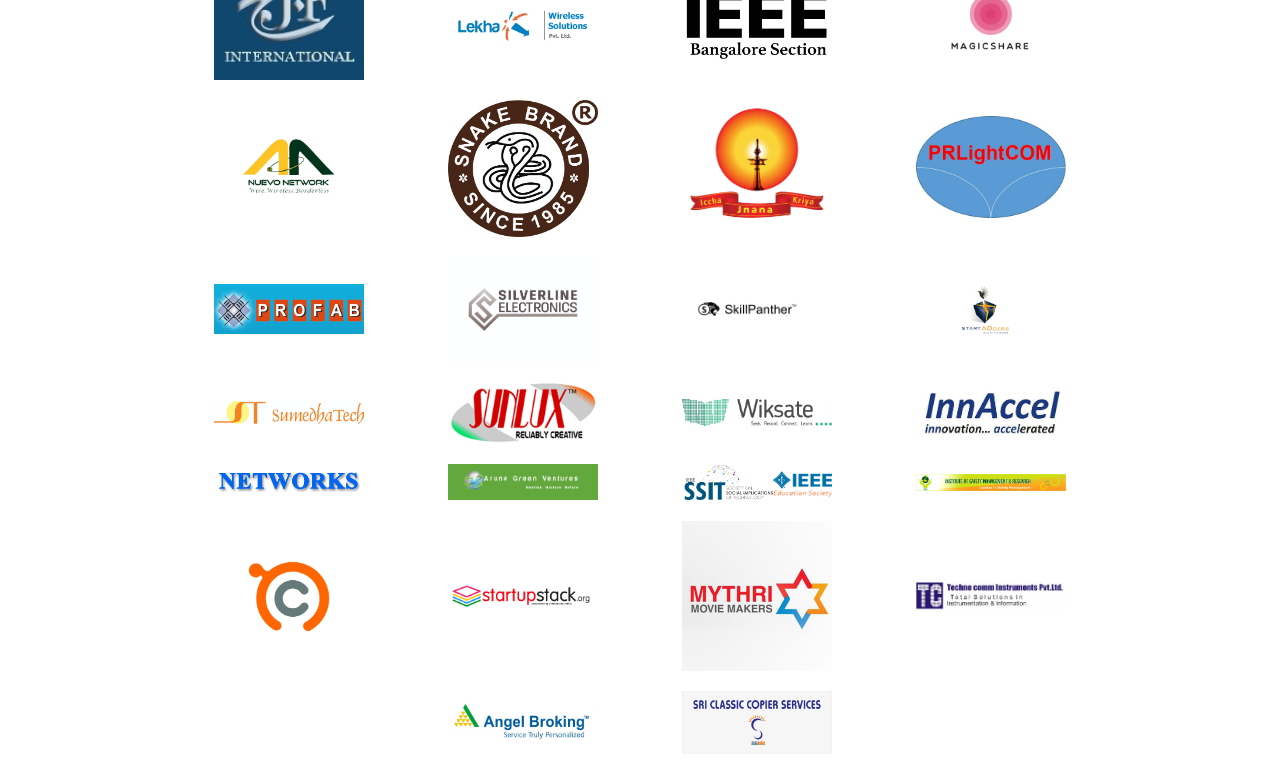
<file: sponsors.html>
<!DOCTYPE html>
<html lang="en">
<head>
  <title>Sponsors</title>
  <meta charset="utf-8">
  <link rel="icon" href="ps_favicon.ico" type="image/gif" sizes="16x16">
  <meta name="viewport" content="width=device-width, initial-scale=1">
  <link rel="stylesheet" href="https://maxcdn.bootstrapcdn.com/bootstrap/3.3.7/css/bootstrap.min.css">
  <link rel="stylesheet" href="assets/css/sponsors_css.css" />
  <link rel="stylesheet" href="https://www.w3schools.com/w3css/4/w3.css">
  <script src="https://ajax.googleapis.com/ajax/libs/jquery/3.2.1/jquery.min.js"></script>
  <script src="https://maxcdn.bootstrapcdn.com/bootstrap/3.3.7/js/bootstrap.min.js"></script>
</head>
<body>
<center><div class="w3-container" style="margin-top:30px; margin-bottom: 40px"><a href="index.html" class="w3-button w3-khaki">Back To Home</a></div></center>
<center><h1>Title Sponsor</h1></center>
<div class="t_s" style="text-align:center;"><a href="http://adtl.co.in/"><img src="images/sponsors/ADTLLOGO.png"></a></div>
<center> <h3>Sponsors & Collaborators</h3></center>
<div class="container-fluid">

	<div class="row">
	    <div class="gallery-container" ><a href="https://www.9sharp.com/"><img src="images/sponsors/9Sharp.png"></a></div>
	    <div class="gallery-container" ><a href="https://www.venjayinstitute.com/"><img src="images/sponsors/Venjay.png"></a></div>
	    <div class="gallery-container" ><a href="http://www.ametek.in/"><img src="images/sponsors/ametek.png"></a></div>
	    <div class="gallery-container" ><a href="http://amsinfotechllp.com/"><img src="images/sponsors/AMS.png"></a></div>
	</div>


	<div class="row">
	    <div class="gallery-container" ><a href=""><img src="images/sponsors/Anthea_Logo.png"></div>
	    <div class="gallery-container" ><a href=""><img src="images/sponsors/ar.jpg" ></div>
	    <div class="gallery-container" ><a href=""><img src="images/sponsors/teqip.png" style="margin-right:20px;"></div>
	    <div class="gallery-container" ><a href="https://www.philips.co.in/"><img src="images/sponsors/Philips.jpg"></div>
	</div>


	<div class="row">
	    <div class="gallery-container" ><a href="http://www.bmsceieee.com/"><img src="images/sponsors/bms_ieee.png"></div>
	    <div class="gallery-container" ><a href="https://www.zeiss.co.in/corporate/home.html"><img src="images/sponsors/carl.png"></div>
	    <div class="gallery-container" ><a href="http://www.neeladhriceramics.com/"><img src="images/sponsors/ceramics.png"></div>
	    <div class="gallery-container" ><a href="http://www.clinf.com/"><img src="images/sponsors/cl.gif"></div>
	</div>


	<div class="row">
	    <div class="gallery-container" ><a href="http://www.cmcaindia.org/"><img src="images/sponsors/CMCA.png"></div>
	    <div class="gallery-container" ><a href="http://www.coreel.com/"><img src="images/sponsors/CoreEL.png"></div>
	    <div class="gallery-container" ><a href="https://www.crazypi.com/"><img src="images/sponsors/crazypi.jpg"></div>
	    <div class="gallery-container" ><a href="http://in.tek.com/"><img src="images/sponsors/download.png"></div>
	</div>


	<div class="row">
	    <div class="gallery-container" ><a href="http://ellipsonic.com/"><img src="images/sponsors/Ellipsonic.png"></div>
	    <div class="gallery-container" ><a href="https://www.els.edu/"><img src="images/sponsors/ELS.jpg"></div>
	    <div class="gallery-container" ><a href="https://www.eppendorf.com/IN-en/"><img src="images/sponsors/eppendorf.png"></div>
	    <div class="gallery-container" ><a href="http://www.theengineerstore.in/"><img src="images/sponsors/estore.png"></div>
	</div>


	<div class="row">
	    <div class="gallery-container" ><a href="http://fivetrontechnologies.com/"><img src="images/sponsors/Fivetron.png"></div>
	    <div class="gallery-container" ><a href="https://www.ge.com/"><img src="images/sponsors/ge.jpg"></div>
	    <div class="gallery-container" ><a href="http://www.hikal.com/"><img src="images/sponsors/HIKAL.jpg"></div>
	    <div class="gallery-container" ><a href="https://www.iasaglobal.org/"><img src="images/sponsors/iasa.png"></div>
	</div>


	<div class="row">
	    <div class="gallery-container" ><a href=""><img src="images/sponsors/Ideonics.png"></div>
	    <div class="gallery-container" ><a href="http://www.iesaonline.org/"><img src="images/sponsors/iesa.png"></div>
	    <div class="gallery-container" ><a href="http://impartus.com/"><img src="images/sponsors/impartus.png"></div>
	    <div class="gallery-container" ><a href="http://infonagar.com/"><img src="images/sponsors/infonagar.png"></div>
	</div>


	<div class="row">
	    <div class="gallery-container" ><a href="http://www.tmisystems.in/"><img src="images/sponsors/tmi.png"></div>
	    <div class="gallery-container" ><a href="http://steviaworld.com/"><img src="images/sponsors/Stevia.png"></div>
	    <div class="gallery-container" ><a href="http://www.itie.in/"><img src="images/sponsors/itie.png"></div>
	    <div class="gallery-container" ><a href="http://www.jdruids.com/"><img src="images/sponsors/jdruids.jpg"></div>
	</div>


	<div class="row">
	    <div class="gallery-container" ><a href="http://jfint.net/"><img src="images/sponsors/jf.jpg"></div>
	    <div class="gallery-container" ><a href="http://www.lekhawireless.com/"><img src="images/sponsors/lekha.png"></div>
	    <div class="gallery-container" ><a href="http://ieeebangalore.org/"><img src="images/sponsors/Logo_IEEE_BLR.png"></div>
	    <div class="gallery-container" ><a href=""><img src="images/sponsors/magicshare.png"></div>
	</div>



	<div class="row">
	    <div class="gallery-container" ><a href="http://www.nuevonetwork.com/"><img src="images/sponsors/nn.png"></div>
	    <div class="gallery-container" ><a href="http://orkayfragrance.com/"><img src="images/sponsors/orkay.jpg"></div>
	    <div class="gallery-container" ><a href=""><img src="images/sponsors/atti.png"></div>
	    <div class="gallery-container" ><a href="http://www.prlbroadband.in/"><img src="images/sponsors/PRLightCOM.jpg"></div>
	</div>



	<div class="row">
	    <div class="gallery-container" ><a href="http://www.profabengineers.com/"><img src="images/sponsors/profab.jpg"></div>
	    <div class="gallery-container" ><a href="http://www.silverlineelectronics.com/"><img src="images/sponsors/Silverline.jpg"></div>
	    <div class="gallery-container" ><a href="https://www.skillpanther.com/"><img src="images/sponsors/SkillPanther.jpg"></div>
	    <div class="gallery-container" ><a href=""><img src="images/sponsors/Startadders.jpg"></div>
	</div>

	<div class="row">
	    <div class="gallery-container" ><a href=""><img src="images/sponsors/Sumedha.jpg"></div>
	    <div class="gallery-container" ><a href="http://www.sunluxtech.com/"><img src="images/sponsors/Sunlux.png"></div>
	    <div class="gallery-container" ><a href="https://www.wiksate.com/"><img src="images/sponsors/wiksate.png"></div>
		<div class="gallery-container" ><a href="http://innaccel.com/"><img src="images/sponsors/Innaccel.jpg"></div>
	</div>

	<div class="row">
		<div class="gallery-container" ><a href=""><img src="images/sponsors/Networks.png"></div>
		<div class="gallery-container" ><a href="http://www.arunagreen.com/arunagreen/"><img src="images/sponsors/aruna.png"></div>
		<div class="gallery-container" ><a href="http://ieeessit.org/"><img src="images/sponsors/IEEESSIT.png"></div>
		<div class="gallery-container" ><a href="http://ismr.co.in/"><img src="images/sponsors/ISMR logo.jpg"></div>
	</div>

	<div class="row">
		<div class="gallery-container" ><a href=""><img src="images/sponsors/Logo_emblem.jpg"></div>
		<div class="gallery-container" ><a href="http://startupstack.org/"><img src="images/sponsors/startupstack.jpg"></div>
		<div class="gallery-container" ><a href="http://mythrimoviemakers.com/"><img src="images/sponsors/Mythri_Logo.png"></div>
		<div class="gallery-container" ><a href="http://technocomm-india.com/"><img src="images/sponsors/TCIPL_LOGO.jpg"></div>
	</div>

	<div class="row">
		<div class="gallery-container" ><a href="http://www.angelbroking.com/"><img src="images/sponsors/Angel_Broking.png"></div>
		<div class="gallery-container" ><a href=""><img src="images/sponsors/Logo.jpg"></div>
	</div>
</div>
<script>
  (function(i,s,o,g,r,a,m){i['GoogleAnalyticsObject']=r;i[r]=i[r]||function(){
  (i[r].q=i[r].q||[]).push(arguments)},i[r].l=1*new Date();a=s.createElement(o),
  m=s.getElementsByTagName(o)[0];a.async=1;a.src=g;m.parentNode.insertBefore(a,m)
  })(window,document,'script','https://www.google-analytics.com/analytics.js','ga');

  ga('create', 'UA-104601625-1', 'auto');
  ga('send', 'pageview');

</script>
</body>
</html>
</file>
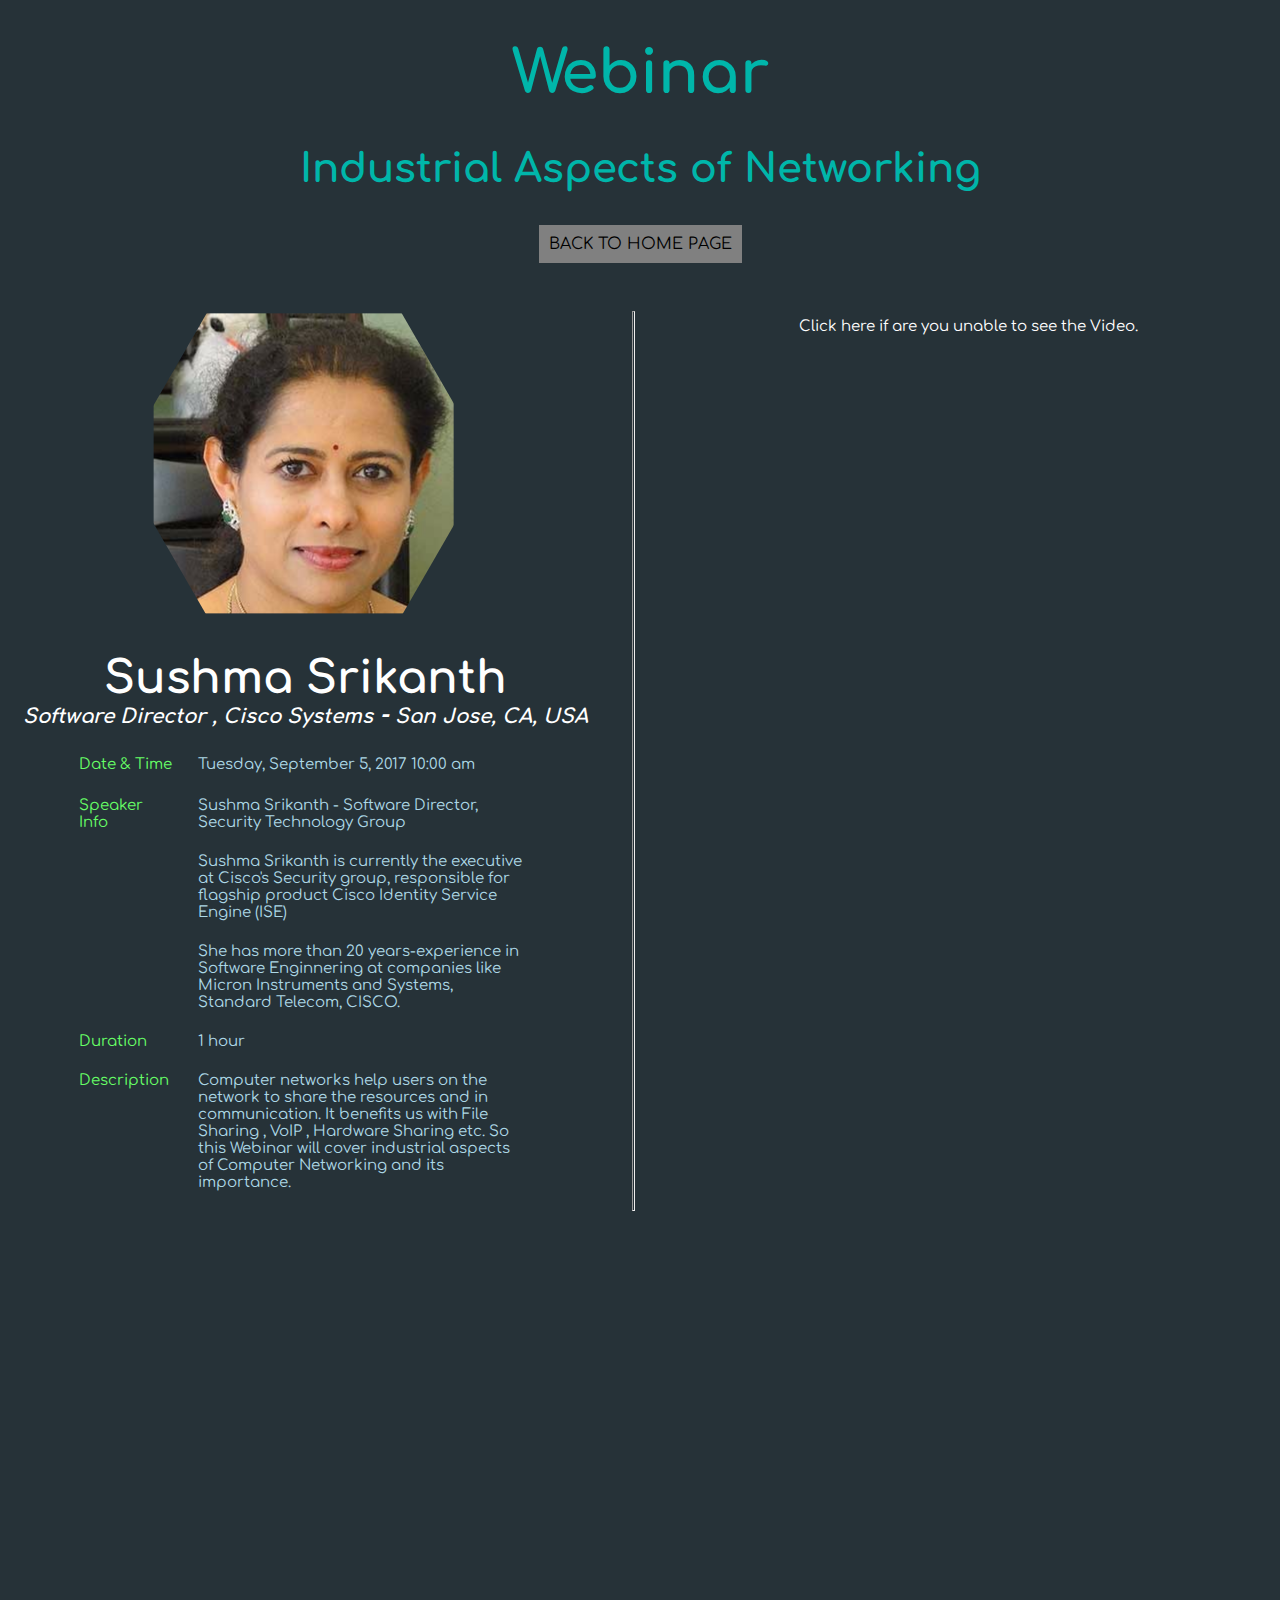
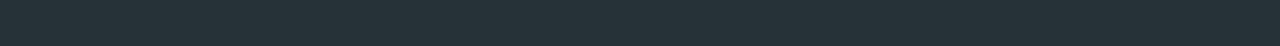
<file: webinar.html>
<!DOCTYPE html>
<html lang="en">
<head>
  <title> BMSCE Phase Shift 2017</title>
  <link rel="icon" href="ps_favicon.ico" type="image/gif" sizes="16x16">

  <style>
  @import "https://fonts.googleapis.com/css?family=Comfortaa";
  body{
    background-color: #263238;
    font-family: "Comfortaa",  sans-serif;
  }

.hexagon {
    overflow: hidden;
    visibility: hidden;
    -webkit-transform: rotate(120deg);
       -moz-transform: rotate(120deg);
        -ms-transform: rotate(120deg);
         -o-transform: rotate(120deg);
            transform: rotate(120deg);
    cursor: pointer;
    }
.hexagon-in1 {
    overflow: hidden;
    width: 100%;
    height: 100%;
    -webkit-transform: rotate(-60deg);
       -moz-transform: rotate(-60deg);
        -ms-transform: rotate(-60deg);
         -o-transform: rotate(-60deg);
            transform: rotate(-60deg);
            border: 1px solid;
    }
.hexagon-in2 {
    width: 100%;
    height: 100%;
    background-repeat: no-repeat;
    background-position: 50%;
   background-image: url(images/SushmaSrikanth.jpeg);
    visibility: visible;
    -webkit-transform: rotate(-60deg);
       -moz-transform: rotate(-60deg);
        -ms-transform: rotate(-60deg);
         -o-transform: rotate(-60deg);
            transform: rotate(-60deg);
    }


.hexagon1 {
    width: 400px;
    height: 320px;
    margin: 0 0 0 -80px;
    }


    .leftpane {
        width: 47%;
        height: 100%;
        float: left;

        border-collapse: collapse;
    }

    .middlepane{
      width:5%;
      height: 100%;
      float: left;
      border-collapse: collapse;
    }


    .rightpane {
      width: 48%;
      height: 100%;
      position: relative;
      float: right;
      border-collapse: collapse;
    }
    table{
      margin-left: 10%;
      margin-right: 10%;
      font-family: "Comfortaa",  sans-serif;
    }

    .toppane {
      width: 100%;
      border-collapse: collapse;
      margin-bottom: 40px;
    }
    .leftpane tr td:nth-child(1){
      width: 25%;
      padding: 10px;
      text-align: left;
      color: #66ff66;
      font-size: 15px;

    }
    .leftpane tr td:nth-child(2){
      width: 75%;
      padding:10px;
      text-align: inherit;
      color: lightblue;
      font-size: 15px;
    }
    p{
      font-family: "Comfortaa",  sans-serif;
      font-size: 15px;
      color:#f1f1f1;
    }
    @media screen and (max-width:1024px) {
      .middlepane{
        margin-top: 90px;
      }
    }

  </style>

</head>

 <body style="text-align:center;">
   <div class="toppane">
   <h1 style="color:rgb(0,182,170);font-size:60px;">Webinar</h1>
   <h2 style="color:rgb(0,182,170);font-size:40px;">Industrial Aspects of Networking</h2>
   <div style="display:inline-block;background-color:#808080;padding:10px;"><a href=index.html#page-top style="text-decoration:none;color:black;">BACK TO HOME PAGE</a></div>
  </div>
<div class="leftpane">
   <center style="margin-left:80px;margin-bottom20%;"><div class="hexagon hexagon1" ><div class="hexagon-in1"><div class="hexagon-in2"></div></div></div></center>
   <h1 style="color:white;font-size:45px; "><b>Sushma Srikanth</b></h1>
   <h2 style=" margin-top:-30px;font-size:20px;color:white; "><i> Software Director , Cisco Systems &#8259; San Jose, CA, USA</i></h2>
   <table>
    <tr><td>Date & Time</td><td style="text-align:left;">Tuesday, September 5, 2017 10:00 am </td><tr>
    <tr><td>Speaker Info</td><td  style="text-align:left;">Sushma Srikanth - Software Director, Security Technology Group <td>
    <tr><td></td><td style="text-align:left;font-size:15px;">Sushma Srikanth is currently the executive at Cisco's Security group, responsible for flagship product Cisco Identity Service Engine (ISE)</td>
    <tr><td></td><td style="text-align:left;">She has more than 20 years-experience in Software Enginnering at companies like Micron Instruments and Systems, Standard Telecom, CISCO.
    <tr><td>Duration</td><td style="text-align:left;">1 hour</td></tr>
    <tr><td valign=top>Description</td><td style="text-align:left;">Computer networks help users on the network to share the resources and in communication. It benefits us with File Sharing , VoIP , Hardware Sharing etc. So this Webinar will cover industrial aspects of Computer Networking and its importance.</td></tr>

   </table>
</div>
<div class="middlepane">
<center>
<hr width="1" size="900" class="line">
</center>
</div>
<div class="rightpane">
  <p><a href="http://www.youtube.com/watch?v=AM3AcEN1180" style="text-decoration:none;color:white;">Click here if are you unable to see the Video.</p>
</div>
  <center><iframe src="http://www.youtube.com/watch?v=AM3AcEN1180"
   width="90%" height="315" frameborder="0" allowfullscreen style="margin-top:100px;"></iframe></center>

 </body>
</html>
</file>
<file: assets/css/ie8.css>
/*
	Spectral by HTML5 UP
	html5up.net | @ajlkn
	Free for personal and commercial use under the CCA 3.0 license (html5up.net/license)
*/

/* Icon */

	.icon.major {
		border: none;
	}

		.icon.major:before {
			font-size: 3em;
		}

/* Form */

	label {
		color: #2E3842;
	}

	input[type="text"],
	input[type="password"],
	input[type="email"],
	select,
	textarea {
		border: solid 1px #dfdfdf;
	}

/* Button */

	input[type="submit"],
	input[type="reset"],
	input[type="button"],
	button,
	.button {
		border: solid 2px #dfdfdf;
	}

		input[type="submit"].special,
		input[type="reset"].special,
		input[type="button"].special,
		button.special,
		.button.special {
			border: 0 !important;
		}

/* Page Wrapper + Menu */

	#menu {
		display: none;
	}

	body.is-menu-visible #menu {
		display: block;
	}

/* Header */

	#header nav > ul > li > a.menuToggle:after {
		display: none;
	}

/* Banner + Wrapper (style4) */

	#banner,
	.wrapper.style4 {
		-ms-behavior: url("assets/js/ie/backgroundsize.min.htc");
	}

		#banner:before,
		.wrapper.style4:before {
			display: none;
		}

/* Banner */

	#banner .more {
		height: 4em;
	}

		#banner .more:after {
			display: none;
		}

/* Main */

	#main > header {
		-ms-behavior: url("assets/js/ie/backgroundsize.min.htc");
	}

		#main > header:before {
			display: none;
		}
</file>
<file: assets/css/ie9.css>
/*
	Spectral by HTML5 UP
	html5up.net | @ajlkn
	Free for personal and commercial use under the CCA 3.0 license (html5up.net/license)
*/

/* Spotlight */

	.spotlight {
		display: block;
	}

		.spotlight .image {
			display: inline-block;
			vertical-align: top;
		}

		.spotlight .content {
			padding: 4em 4em 2em 4em ;
			display: inline-block;
		}

		.spotlight:after {
			clear: both;
			content: '';
			display: block;
		}

/* Features */

	.features {
		display: block;
	}

		.features li {
			float: left;
		}

		.features:after {
			content: '';
			display: block;
			clear: both;
		}

/* Banner + Wrapper (style4) */

	#banner,
	.wrapper.style4 {
		background-image: url("../../images/banner.jpg");
		background-position: center center;
		background-repeat: no-repeat;
		background-size: cover;
		position: relative;
	}

		#banner:before,
		.wrapper.style4:before {
			background: #000000;
			content: '';
			height: 100%;
			left: 0;
			opacity: 0.5;
			position: absolute;
			top: 0;
			width: 100%;
		}

		#banner .inner,
		.wrapper.style4 .inner {
			position: relative;
			z-index: 1;
		}

/* Banner */

	#banner {
		padding: 14em 0 12em 0 ;
		height: auto;
	}

		#banner:after {
			display: none;
		}

/* CTA */

	#cta .inner header {
		float: left;
	}

	#cta .inner .actions {
		float: left;
	}

	#cta .inner:after {
		clear: both;
		content: '';
		display: block;
	}

/* Main */

	#main > header {
		background-image: url("../../images/banner.jpg");
		background-position: center center;
		background-repeat: no-repeat;
		background-size: cover;
		position: relative;
	}

		#main > header:before {
			background: #000000;
			content: '';
			height: 100%;
			left: 0;
			opacity: 0.5;
			position: absolute;
			top: 0;
			width: 100%;
		}

		#main > header > * {
			position: relative;
			z-index: 1;
		}
</file>
<file: assets/css/sponsors_css.css>
/* CSS for sponsors page. */
* {
    box-sizing: border-box;
}

.row {
    text-align: center;
}

.gallery-container {
    display: inline-block;
    width: 300px;
    height: 100%;
    margin-left: 40px;
    margin-right: 40px;
    margin-bottom: 20px;
}

.gallery-container img {
    width: 100%;
    height: auto;
}


.t_s img {
    width: 400px;
}

@media only screen and (max-width: 1550px) {
    .gallery-container {
        width: 225px;
    }
}

@media only screen and (max-width: 1300px) {
    .gallery-container {
        width: 150px;
    }

    .t_s img {
        width: 300px;
    }
}

@media only screen and (max-width: 1000px) {
    .gallery-container {
        width: 250px;
    }
}
</file>
<file: assets/css/main.css>
@import 'font-awesome.min.css';
@import url("https://fonts.googleapis.com/css?family=Open+Sans:400,400italic,600,600italic,800,800italic");
@import url(https://code.ionicframework.com/ionicons/2.0.1/css/ionicons.min.css);

/*
	Spectral by HTML5 UP
	html5up.net | @ajlkn
	Free for personal and commercial use under the CCA 3.0 license (html5up.net/license)
*/

/* Reset */

	html, body, div, span, applet, object, iframe, h1, h2, h3, h4, h5, h6, p, blockquote, pre, a, abbr, acronym, address, big, cite, code, del, dfn, em, img, ins, kbd, q, s, samp, small, strike, strong, sub, sup, tt, var, b, u, i, center, dl, dt, dd, ol, ul, li, fieldset, form, label, legend, table, caption, tbody, tfoot, thead, tr, th, td, article, aside, canvas, details, embed, figure, figcaption, footer, header, hgroup, menu, nav, output, ruby, section, summary, time, mark, audio, video {
		margin: 0;
		padding: 0;
		border: 0;
		font-size: 100%;
		font: inherit;
		vertical-align: baseline;
	}

	article, aside, details, figcaption, figure, footer, header, hgroup, menu, nav, section {
		display: block;
	}

	body {
		line-height: 1;
	}

	ol, ul {
		list-style: none;
	}

	blockquote, q {
		quotes: none;
	}

	blockquote:before, blockquote:after, q:before, q:after {
		content: '';
		content: none;
	}

	table {
		border-collapse: collapse;
		border-spacing: 0;
	}

	body {
		-webkit-text-size-adjust: none;
	}

/* Box Model */

	*, *:before, *:after {
		-moz-box-sizing: border-box;
		-webkit-box-sizing: border-box;
		box-sizing: border-box;
	}

/* Grid */

	.row {
		border-bottom: solid 1px transparent;
		-moz-box-sizing: border-box;
		-webkit-box-sizing: border-box;
		box-sizing: border-box;
	}

	.row > * {
		float: left;
		-moz-box-sizing: border-box;
		-webkit-box-sizing: border-box;
		box-sizing: border-box;
	}

	.row:after, .row:before {
		content: '';
		display: block;
		clear: both;
		height: 0;
	}

	.row.uniform > * > :first-child {
		margin-top: 0;
	}

	.row.uniform > * > :last-child {
		margin-bottom: 0;
	}

	.row.\30 \25 > * {
		padding: 0 0 0 0em;
	}

	.row.\30 \25 {
		margin: 0 0 -1px 0em;
	}

	.row.uniform.\30 \25 > * {
		padding: 0em 0 0 0em;
	}

	.row.uniform.\30 \25 {
		margin: 0em 0 -1px 0em;
	}

	.row > * {
		padding: 0 0 0 1.5em;
	}

	.row {
		margin: 0 0 -1px -1.5em;
	}

	.row.uniform > * {
		padding: 1.5em 0 0 1.5em;
	}

	.row.uniform {
		margin: -1.5em 0 -1px -1.5em;
	}

	.row.\32 00\25 > * {
		padding: 0 0 0 3em;
	}

	.row.\32 00\25 {
		margin: 0 0 -1px -3em;
	}

	.row.uniform.\32 00\25 > * {
		padding: 3em 0 0 3em;
	}

	.row.uniform.\32 00\25 {
		margin: -3em 0 -1px -3em;
	}

	.row.\31 50\25 > * {
		padding: 0 0 0 2.25em;
	}

	.row.\31 50\25 {
		margin: 0 0 -1px -2.25em;
	}

	.row.uniform.\31 50\25 > * {
		padding: 2.25em 0 0 2.25em;
	}

	.row.uniform.\31 50\25 {
		margin: -2.25em 0 -1px -2.25em;
	}

	.row.\35 0\25 > * {
		padding: 0 0 0 0.75em;
	}

	.row.\35 0\25 {
		margin: 0 0 -1px -0.75em;
	}

	.row.uniform.\35 0\25 > * {
		padding: 0.75em 0 0 0.75em;
	}

	.row.uniform.\35 0\25 {
		margin: -0.75em 0 -1px -0.75em;
	}

	.row.\32 5\25 > * {
		padding: 0 0 0 0.375em;
	}

	.row.\32 5\25 {
		margin: 0 0 -1px -0.375em;
	}

	.row.uniform.\32 5\25 > * {
		padding: 0.375em 0 0 0.375em;
	}

	.row.uniform.\32 5\25 {
		margin: -0.375em 0 -1px -0.375em;
	}

	.\31 2u, .\31 2u\24 {
		width: 100%;
		clear: none;
		margin-left: 0;
	}

	.\31 1u, .\31 1u\24 {
		width: 91.6666666667%;
		clear: none;
		margin-left: 0;
	}

	.\31 0u, .\31 0u\24 {
		width: 83.3333333333%;
		clear: none;
		margin-left: 0;
	}

	.\39 u, .\39 u\24 {
		width: 75%;
		clear: none;
		margin-left: 0;
	}

	.\38 u, .\38 u\24 {
		width: 66.6666666667%;
		clear: none;
		margin-left: 0;
	}

	.\37 u, .\37 u\24 {
		width: 58.3333333333%;
		clear: none;
		margin-left: 0;
	}

	.\36 u, .\36 u\24 {
		width: 50%;
		clear: none;
		margin-left: 0;
	}

	.\35 u, .\35 u\24 {
		width: 41.6666666667%;
		clear: none;
		margin-left: 0;
	}

	.\34 u, .\34 u\24 {
		width: 33.3333333333%;
		clear: none;
		margin-left: 0;
	}

	.\33 u, .\33 u\24 {
		width: 25%;
		clear: none;
		margin-left: 0;
	}

	.\32 u, .\32 u\24 {
		width: 16.6666666667%;
		clear: none;
		margin-left: 0;
	}

	.\31 u, .\31 u\24 {
		width: 8.3333333333%;
		clear: none;
		margin-left: 0;
	}

	.\31 2u\24 + *,
	.\31 1u\24 + *,
	.\31 0u\24 + *,
	.\39 u\24 + *,
	.\38 u\24 + *,
	.\37 u\24 + *,
	.\36 u\24 + *,
	.\35 u\24 + *,
	.\34 u\24 + *,
	.\33 u\24 + *,
	.\32 u\24 + *,
	.\31 u\24 + * {
		clear: left;
	}

	.\-11u {
		margin-left: 91.66667%;
	}

	.\-10u {
		margin-left: 83.33333%;
	}

	.\-9u {
		margin-left: 75%;
	}

	.\-8u {
		margin-left: 66.66667%;
	}

	.\-7u {
		margin-left: 58.33333%;
	}

	.\-6u {
		margin-left: 50%;
	}

	.\-5u {
		margin-left: 41.66667%;
	}

	.\-4u {
		margin-left: 33.33333%;
	}

	.\-3u {
		margin-left: 25%;
	}

	.\-2u {
		margin-left: 16.66667%;
	}

	.\-1u {
		margin-left: 8.33333%;
	}

	@media screen and (max-width: 1680px) {

		.row > * {
			padding: 0 0 0 1.5em;
		}

		.row {
			margin: 0 0 -1px -1.5em;
		}

		.row.uniform > * {
			padding: 1.5em 0 0 1.5em;
		}

		.row.uniform {
			margin: -1.5em 0 -1px -1.5em;
		}

		.row.\32 00\25 > * {
			padding: 0 0 0 3em;
		}

		.row.\32 00\25 {
			margin: 0 0 -1px -3em;
		}

		.row.uniform.\32 00\25 > * {
			padding: 3em 0 0 3em;
		}

		.row.uniform.\32 00\25 {
			margin: -3em 0 -1px -3em;
		}

		.row.\31 50\25 > * {
			padding: 0 0 0 2.25em;
		}

		.row.\31 50\25 {
			margin: 0 0 -1px -2.25em;
		}

		.row.uniform.\31 50\25 > * {
			padding: 2.25em 0 0 2.25em;
		}

		.row.uniform.\31 50\25 {
			margin: -2.25em 0 -1px -2.25em;
		}

		.row.\35 0\25 > * {
			padding: 0 0 0 0.75em;
		}

		.row.\35 0\25 {
			margin: 0 0 -1px -0.75em;
		}

		.row.uniform.\35 0\25 > * {
			padding: 0.75em 0 0 0.75em;
		}

		.row.uniform.\35 0\25 {
			margin: -0.75em 0 -1px -0.75em;
		}

		.row.\32 5\25 > * {
			padding: 0 0 0 0.375em;
		}

		.row.\32 5\25 {
			margin: 0 0 -1px -0.375em;
		}

		.row.uniform.\32 5\25 > * {
			padding: 0.375em 0 0 0.375em;
		}

		.row.uniform.\32 5\25 {
			margin: -0.375em 0 -1px -0.375em;
		}

		.\31 2u\28xlarge\29, .\31 2u\24\28xlarge\29 {
			width: 100%;
			clear: none;
			margin-left: 0;
		}

		.\31 1u\28xlarge\29, .\31 1u\24\28xlarge\29 {
			width: 91.6666666667%;
			clear: none;
			margin-left: 0;
		}

		.\31 0u\28xlarge\29, .\31 0u\24\28xlarge\29 {
			width: 83.3333333333%;
			clear: none;
			margin-left: 0;
		}

		.\39 u\28xlarge\29, .\39 u\24\28xlarge\29 {
			width: 75%;
			clear: none;
			margin-left: 0;
		}

		.\38 u\28xlarge\29, .\38 u\24\28xlarge\29 {
			width: 66.6666666667%;
			clear: none;
			margin-left: 0;
		}

		.\37 u\28xlarge\29, .\37 u\24\28xlarge\29 {
			width: 58.3333333333%;
			clear: none;
			margin-left: 0;
		}

		.\36 u\28xlarge\29, .\36 u\24\28xlarge\29 {
			width: 50%;
			clear: none;
			margin-left: 0;
		}

		.\35 u\28xlarge\29, .\35 u\24\28xlarge\29 {
			width: 41.6666666667%;
			clear: none;
			margin-left: 0;
		}

		.\34 u\28xlarge\29, .\34 u\24\28xlarge\29 {
			width: 33.3333333333%;
			clear: none;
			margin-left: 0;
		}

		.\33 u\28xlarge\29, .\33 u\24\28xlarge\29 {
			width: 25%;
			clear: none;
			margin-left: 0;
		}

		.\32 u\28xlarge\29, .\32 u\24\28xlarge\29 {
			width: 16.6666666667%;
			clear: none;
			margin-left: 0;
		}

		.\31 u\28xlarge\29, .\31 u\24\28xlarge\29 {
			width: 8.3333333333%;
			clear: none;
			margin-left: 0;
		}

		.\31 2u\24\28xlarge\29 + *,
		.\31 1u\24\28xlarge\29 + *,
		.\31 0u\24\28xlarge\29 + *,
		.\39 u\24\28xlarge\29 + *,
		.\38 u\24\28xlarge\29 + *,
		.\37 u\24\28xlarge\29 + *,
		.\36 u\24\28xlarge\29 + *,
		.\35 u\24\28xlarge\29 + *,
		.\34 u\24\28xlarge\29 + *,
		.\33 u\24\28xlarge\29 + *,
		.\32 u\24\28xlarge\29 + *,
		.\31 u\24\28xlarge\29 + * {
			clear: left;
		}

		.\-11u\28xlarge\29 {
			margin-left: 91.66667%;
		}

		.\-10u\28xlarge\29 {
			margin-left: 83.33333%;
		}

		.\-9u\28xlarge\29 {
			margin-left: 75%;
		}

		.\-8u\28xlarge\29 {
			margin-left: 66.66667%;
		}

		.\-7u\28xlarge\29 {
			margin-left: 58.33333%;
		}

		.\-6u\28xlarge\29 {
			margin-left: 50%;
		}

		.\-5u\28xlarge\29 {
			margin-left: 41.66667%;
		}

		.\-4u\28xlarge\29 {
			margin-left: 33.33333%;
		}

		.\-3u\28xlarge\29 {
			margin-left: 25%;
		}

		.\-2u\28xlarge\29 {
			margin-left: 16.66667%;
		}

		.\-1u\28xlarge\29 {
			margin-left: 8.33333%;
		}

	}

	@media screen and (max-width: 1280px) {

		.row > * {
			padding: 0 0 0 1.5em;
		}

		.row {
			margin: 0 0 -1px -1.5em;
		}

		.row.uniform > * {
			padding: 1.5em 0 0 1.5em;
		}

		.row.uniform {
			margin: -1.5em 0 -1px -1.5em;
		}

		.row.\32 00\25 > * {
			padding: 0 0 0 3em;
		}

		.row.\32 00\25 {
			margin: 0 0 -1px -3em;
		}

		.row.uniform.\32 00\25 > * {
			padding: 3em 0 0 3em;
		}

		.row.uniform.\32 00\25 {
			margin: -3em 0 -1px -3em;
		}

		.row.\31 50\25 > * {
			padding: 0 0 0 2.25em;
		}

		.row.\31 50\25 {
			margin: 0 0 -1px -2.25em;
		}

		.row.uniform.\31 50\25 > * {
			padding: 2.25em 0 0 2.25em;
		}

		.row.uniform.\31 50\25 {
			margin: -2.25em 0 -1px -2.25em;
		}

		.row.\35 0\25 > * {
			padding: 0 0 0 0.75em;
		}

		.row.\35 0\25 {
			margin: 0 0 -1px -0.75em;
		}

		.row.uniform.\35 0\25 > * {
			padding: 0.75em 0 0 0.75em;
		}

		.row.uniform.\35 0\25 {
			margin: -0.75em 0 -1px -0.75em;
		}

		.row.\32 5\25 > * {
			padding: 0 0 0 0.375em;
		}

		.row.\32 5\25 {
			margin: 0 0 -1px -0.375em;
		}

		.row.uniform.\32 5\25 > * {
			padding: 0.375em 0 0 0.375em;
		}

		.row.uniform.\32 5\25 {
			margin: -0.375em 0 -1px -0.375em;
		}

		.\31 2u\28large\29, .\31 2u\24\28large\29 {
			width: 100%;
			clear: none;
			margin-left: 0;
		}

		.\31 1u\28large\29, .\31 1u\24\28large\29 {
			width: 91.6666666667%;
			clear: none;
			margin-left: 0;
		}

		.\31 0u\28large\29, .\31 0u\24\28large\29 {
			width: 83.3333333333%;
			clear: none;
			margin-left: 0;
		}

		.\39 u\28large\29, .\39 u\24\28large\29 {
			width: 75%;
			clear: none;
			margin-left: 0;
		}

		.\38 u\28large\29, .\38 u\24\28large\29 {
			width: 66.6666666667%;
			clear: none;
			margin-left: 0;
		}

		.\37 u\28large\29, .\37 u\24\28large\29 {
			width: 58.3333333333%;
			clear: none;
			margin-left: 0;
		}

		.\36 u\28large\29, .\36 u\24\28large\29 {
			width: 50%;
			clear: none;
			margin-left: 0;
		}

		.\35 u\28large\29, .\35 u\24\28large\29 {
			width: 41.6666666667%;
			clear: none;
			margin-left: 0;
		}

		.\34 u\28large\29, .\34 u\24\28large\29 {
			width: 33.3333333333%;
			clear: none;
			margin-left: 0;
		}

		.\33 u\28large\29, .\33 u\24\28large\29 {
			width: 25%;
			clear: none;
			margin-left: 0;
		}

		.\32 u\28large\29, .\32 u\24\28large\29 {
			width: 16.6666666667%;
			clear: none;
			margin-left: 0;
		}

		.\31 u\28large\29, .\31 u\24\28large\29 {
			width: 8.3333333333%;
			clear: none;
			margin-left: 0;
		}

		.\31 2u\24\28large\29 + *,
		.\31 1u\24\28large\29 + *,
		.\31 0u\24\28large\29 + *,
		.\39 u\24\28large\29 + *,
		.\38 u\24\28large\29 + *,
		.\37 u\24\28large\29 + *,
		.\36 u\24\28large\29 + *,
		.\35 u\24\28large\29 + *,
		.\34 u\24\28large\29 + *,
		.\33 u\24\28large\29 + *,
		.\32 u\24\28large\29 + *,
		.\31 u\24\28large\29 + * {
			clear: left;
		}

		.\-11u\28large\29 {
			margin-left: 91.66667%;
		}

		.\-10u\28large\29 {
			margin-left: 83.33333%;
		}

		.\-9u\28large\29 {
			margin-left: 75%;
		}

		.\-8u\28large\29 {
			margin-left: 66.66667%;
		}

		.\-7u\28large\29 {
			margin-left: 58.33333%;
		}

		.\-6u\28large\29 {
			margin-left: 50%;
		}

		.\-5u\28large\29 {
			margin-left: 41.66667%;
		}

		.\-4u\28large\29 {
			margin-left: 33.33333%;
		}

		.\-3u\28large\29 {
			margin-left: 25%;
		}

		.\-2u\28large\29 {
			margin-left: 16.66667%;
		}

		.\-1u\28large\29 {
			margin-left: 8.33333%;
		}

	}

	@media screen and (max-width: 980px) {

		.row > * {
			padding: 0 0 0 1.5em;
		}

		.row {
			margin: 0 0 -1px -1.5em;
		}

		.row.uniform > * {
			padding: 1.5em 0 0 1.5em;
		}

		.row.uniform {
			margin: -1.5em 0 -1px -1.5em;
		}

		.row.\32 00\25 > * {
			padding: 0 0 0 3em;
		}

		.row.\32 00\25 {
			margin: 0 0 -1px -3em;
		}

		.row.uniform.\32 00\25 > * {
			padding: 3em 0 0 3em;
		}

		.row.uniform.\32 00\25 {
			margin: -3em 0 -1px -3em;
		}

		.row.\31 50\25 > * {
			padding: 0 0 0 2.25em;
		}

		.row.\31 50\25 {
			margin: 0 0 -1px -2.25em;
		}

		.row.uniform.\31 50\25 > * {
			padding: 2.25em 0 0 2.25em;
		}

		.row.uniform.\31 50\25 {
			margin: -2.25em 0 -1px -2.25em;
		}

		.row.\35 0\25 > * {
			padding: 0 0 0 0.75em;
		}

		.row.\35 0\25 {
			margin: 0 0 -1px -0.75em;
		}

		.row.uniform.\35 0\25 > * {
			padding: 0.75em 0 0 0.75em;
		}

		.row.uniform.\35 0\25 {
			margin: -0.75em 0 -1px -0.75em;
		}

		.row.\32 5\25 > * {
			padding: 0 0 0 0.375em;
		}

		.row.\32 5\25 {
			margin: 0 0 -1px -0.375em;
		}

		.row.uniform.\32 5\25 > * {
			padding: 0.375em 0 0 0.375em;
		}

		.row.uniform.\32 5\25 {
			margin: -0.375em 0 -1px -0.375em;
		}

		.\31 2u\28medium\29, .\31 2u\24\28medium\29 {
			width: 100%;
			clear: none;
			margin-left: 0;
		}

		.\31 1u\28medium\29, .\31 1u\24\28medium\29 {
			width: 91.6666666667%;
			clear: none;
			margin-left: 0;
		}

		.\31 0u\28medium\29, .\31 0u\24\28medium\29 {
			width: 83.3333333333%;
			clear: none;
			margin-left: 0;
		}

		.\39 u\28medium\29, .\39 u\24\28medium\29 {
			width: 75%;
			clear: none;
			margin-left: 0;
		}

		.\38 u\28medium\29, .\38 u\24\28medium\29 {
			width: 66.6666666667%;
			clear: none;
			margin-left: 0;
		}

		.\37 u\28medium\29, .\37 u\24\28medium\29 {
			width: 58.3333333333%;
			clear: none;
			margin-left: 0;
		}

		.\36 u\28medium\29, .\36 u\24\28medium\29 {
			width: 50%;
			clear: none;
			margin-left: 0;
		}

		.\35 u\28medium\29, .\35 u\24\28medium\29 {
			width: 41.6666666667%;
			clear: none;
			margin-left: 0;
		}

		.\34 u\28medium\29, .\34 u\24\28medium\29 {
			width: 33.3333333333%;
			clear: none;
			margin-left: 0;
		}

		.\33 u\28medium\29, .\33 u\24\28medium\29 {
			width: 25%;
			clear: none;
			margin-left: 0;
		}

		.\32 u\28medium\29, .\32 u\24\28medium\29 {
			width: 16.6666666667%;
			clear: none;
			margin-left: 0;
		}

		.\31 u\28medium\29, .\31 u\24\28medium\29 {
			width: 8.3333333333%;
			clear: none;
			margin-left: 0;
		}

		.\31 2u\24\28medium\29 + *,
		.\31 1u\24\28medium\29 + *,
		.\31 0u\24\28medium\29 + *,
		.\39 u\24\28medium\29 + *,
		.\38 u\24\28medium\29 + *,
		.\37 u\24\28medium\29 + *,
		.\36 u\24\28medium\29 + *,
		.\35 u\24\28medium\29 + *,
		.\34 u\24\28medium\29 + *,
		.\33 u\24\28medium\29 + *,
		.\32 u\24\28medium\29 + *,
		.\31 u\24\28medium\29 + * {
			clear: left;
		}

		.\-11u\28medium\29 {
			margin-left: 91.66667%;
		}

		.\-10u\28medium\29 {
			margin-left: 83.33333%;
		}

		.\-9u\28medium\29 {
			margin-left: 75%;
		}

		.\-8u\28medium\29 {
			margin-left: 66.66667%;
		}

		.\-7u\28medium\29 {
			margin-left: 58.33333%;
		}

		.\-6u\28medium\29 {
			margin-left: 50%;
		}

		.\-5u\28medium\29 {
			margin-left: 41.66667%;
		}

		.\-4u\28medium\29 {
			margin-left: 33.33333%;
		}

		.\-3u\28medium\29 {
			margin-left: 25%;
		}

		.\-2u\28medium\29 {
			margin-left: 16.66667%;
		}

		.\-1u\28medium\29 {
			margin-left: 8.33333%;
		}

	}

	@media screen and (max-width: 736px) {

		.row > * {
			padding: 0 0 0 1.5em;
		}

		.row {
			margin: 0 0 -1px -1.5em;
		}

		.row.uniform > * {
			padding: 1.5em 0 0 1.5em;
		}

		.row.uniform {
			margin: -1.5em 0 -1px -1.5em;
		}

		.row.\32 00\25 > * {
			padding: 0 0 0 3em;
		}

		.row.\32 00\25 {
			margin: 0 0 -1px -3em;
		}

		.row.uniform.\32 00\25 > * {
			padding: 3em 0 0 3em;
		}

		.row.uniform.\32 00\25 {
			margin: -3em 0 -1px -3em;
		}

		.row.\31 50\25 > * {
			padding: 0 0 0 2.25em;
		}

		.row.\31 50\25 {
			margin: 0 0 -1px -2.25em;
		}

		.row.uniform.\31 50\25 > * {
			padding: 2.25em 0 0 2.25em;
		}

		.row.uniform.\31 50\25 {
			margin: -2.25em 0 -1px -2.25em;
		}

		.row.\35 0\25 > * {
			padding: 0 0 0 0.75em;
		}

		.row.\35 0\25 {
			margin: 0 0 -1px -0.75em;
		}

		.row.uniform.\35 0\25 > * {
			padding: 0.75em 0 0 0.75em;
		}

		.row.uniform.\35 0\25 {
			margin: -0.75em 0 -1px -0.75em;
		}

		.row.\32 5\25 > * {
			padding: 0 0 0 0.375em;
		}

		.row.\32 5\25 {
			margin: 0 0 -1px -0.375em;
		}

		.row.uniform.\32 5\25 > * {
			padding: 0.375em 0 0 0.375em;
		}

		.row.uniform.\32 5\25 {
			margin: -0.375em 0 -1px -0.375em;
		}

		.\31 2u\28small\29, .\31 2u\24\28small\29 {
			width: 100%;
			clear: none;
			margin-left: 0;
		}

		.\31 1u\28small\29, .\31 1u\24\28small\29 {
			width: 91.6666666667%;
			clear: none;
			margin-left: 0;
		}

		.\31 0u\28small\29, .\31 0u\24\28small\29 {
			width: 83.3333333333%;
			clear: none;
			margin-left: 0;
		}

		.\39 u\28small\29, .\39 u\24\28small\29 {
			width: 75%;
			clear: none;
			margin-left: 0;
		}

		.\38 u\28small\29, .\38 u\24\28small\29 {
			width: 66.6666666667%;
			clear: none;
			margin-left: 0;
		}

		.\37 u\28small\29, .\37 u\24\28small\29 {
			width: 58.3333333333%;
			clear: none;
			margin-left: 0;
		}

		.\36 u\28small\29, .\36 u\24\28small\29 {
			width: 50%;
			clear: none;
			margin-left: 0;
		}

		.\35 u\28small\29, .\35 u\24\28small\29 {
			width: 41.6666666667%;
			clear: none;
			margin-left: 0;
		}

		.\34 u\28small\29, .\34 u\24\28small\29 {
			width: 33.3333333333%;
			clear: none;
			margin-left: 0;
		}

		.\33 u\28small\29, .\33 u\24\28small\29 {
			width: 25%;
			clear: none;
			margin-left: 0;
		}

		.\32 u\28small\29, .\32 u\24\28small\29 {
			width: 16.6666666667%;
			clear: none;
			margin-left: 0;
		}

		.\31 u\28small\29, .\31 u\24\28small\29 {
			width: 8.3333333333%;
			clear: none;
			margin-left: 0;
		}

		.\31 2u\24\28small\29 + *,
		.\31 1u\24\28small\29 + *,
		.\31 0u\24\28small\29 + *,
		.\39 u\24\28small\29 + *,
		.\38 u\24\28small\29 + *,
		.\37 u\24\28small\29 + *,
		.\36 u\24\28small\29 + *,
		.\35 u\24\28small\29 + *,
		.\34 u\24\28small\29 + *,
		.\33 u\24\28small\29 + *,
		.\32 u\24\28small\29 + *,
		.\31 u\24\28small\29 + * {
			clear: left;
		}

		.\-11u\28small\29 {
			margin-left: 91.66667%;
		}

		.\-10u\28small\29 {
			margin-left: 83.33333%;
		}

		.\-9u\28small\29 {
			margin-left: 75%;
		}

		.\-8u\28small\29 {
			margin-left: 66.66667%;
		}

		.\-7u\28small\29 {
			margin-left: 58.33333%;
		}

		.\-6u\28small\29 {
			margin-left: 50%;
		}

		.\-5u\28small\29 {
			margin-left: 41.66667%;
		}

		.\-4u\28small\29 {
			margin-left: 33.33333%;
		}

		.\-3u\28small\29 {
			margin-left: 25%;
		}

		.\-2u\28small\29 {
			margin-left: 16.66667%;
		}

		.\-1u\28small\29 {
			margin-left: 8.33333%;
		}

	}

	@media screen and (max-width: 480px) {

		.row > * {
			padding: 0 0 0 1.5em;
		}

		.row {
			margin: 0 0 -1px -1.5em;
		}

		.row.uniform > * {
			padding: 1.5em 0 0 1.5em;
		}

		.row.uniform {
			margin: -1.5em 0 -1px -1.5em;
		}

		.row.\32 00\25 > * {
			padding: 0 0 0 3em;
		}

		.row.\32 00\25 {
			margin: 0 0 -1px -3em;
		}

		.row.uniform.\32 00\25 > * {
			padding: 3em 0 0 3em;
		}

		.row.uniform.\32 00\25 {
			margin: -3em 0 -1px -3em;
		}

		.row.\31 50\25 > * {
			padding: 0 0 0 2.25em;
		}

		.row.\31 50\25 {
			margin: 0 0 -1px -2.25em;
		}

		.row.uniform.\31 50\25 > * {
			padding: 2.25em 0 0 2.25em;
		}

		.row.uniform.\31 50\25 {
			margin: -2.25em 0 -1px -2.25em;
		}

		.row.\35 0\25 > * {
			padding: 0 0 0 0.75em;
		}

		.row.\35 0\25 {
			margin: 0 0 -1px -0.75em;
		}

		.row.uniform.\35 0\25 > * {
			padding: 0.75em 0 0 0.75em;
		}

		.row.uniform.\35 0\25 {
			margin: -0.75em 0 -1px -0.75em;
		}

		.row.\32 5\25 > * {
			padding: 0 0 0 0.375em;
		}

		.row.\32 5\25 {
			margin: 0 0 -1px -0.375em;
		}

		.row.uniform.\32 5\25 > * {
			padding: 0.375em 0 0 0.375em;
		}

		.row.uniform.\32 5\25 {
			margin: -0.375em 0 -1px -0.375em;
		}

		.\31 2u\28xsmall\29, .\31 2u\24\28xsmall\29 {
			width: 100%;
			clear: none;
			margin-left: 0;
		}

		.\31 1u\28xsmall\29, .\31 1u\24\28xsmall\29 {
			width: 91.6666666667%;
			clear: none;
			margin-left: 0;
		}

		.\31 0u\28xsmall\29, .\31 0u\24\28xsmall\29 {
			width: 83.3333333333%;
			clear: none;
			margin-left: 0;
		}

		.\39 u\28xsmall\29, .\39 u\24\28xsmall\29 {
			width: 75%;
			clear: none;
			margin-left: 0;
		}

		.\38 u\28xsmall\29, .\38 u\24\28xsmall\29 {
			width: 66.6666666667%;
			clear: none;
			margin-left: 0;
		}

		.\37 u\28xsmall\29, .\37 u\24\28xsmall\29 {
			width: 58.3333333333%;
			clear: none;
			margin-left: 0;
		}

		.\36 u\28xsmall\29, .\36 u\24\28xsmall\29 {
			width: 50%;
			clear: none;
			margin-left: 0;
		}

		.\35 u\28xsmall\29, .\35 u\24\28xsmall\29 {
			width: 41.6666666667%;
			clear: none;
			margin-left: 0;
		}

		.\34 u\28xsmall\29, .\34 u\24\28xsmall\29 {
			width: 33.3333333333%;
			clear: none;
			margin-left: 0;
		}

		.\33 u\28xsmall\29, .\33 u\24\28xsmall\29 {
			width: 25%;
			clear: none;
			margin-left: 0;
		}

		.\32 u\28xsmall\29, .\32 u\24\28xsmall\29 {
			width: 16.6666666667%;
			clear: none;
			margin-left: 0;
		}

		.\31 u\28xsmall\29, .\31 u\24\28xsmall\29 {
			width: 8.3333333333%;
			clear: none;
			margin-left: 0;
		}

		.\31 2u\24\28xsmall\29 + *,
		.\31 1u\24\28xsmall\29 + *,
		.\31 0u\24\28xsmall\29 + *,
		.\39 u\24\28xsmall\29 + *,
		.\38 u\24\28xsmall\29 + *,
		.\37 u\24\28xsmall\29 + *,
		.\36 u\24\28xsmall\29 + *,
		.\35 u\24\28xsmall\29 + *,
		.\34 u\24\28xsmall\29 + *,
		.\33 u\24\28xsmall\29 + *,
		.\32 u\24\28xsmall\29 + *,
		.\31 u\24\28xsmall\29 + * {
			clear: left;
		}

		.\-11u\28xsmall\29 {
			margin-left: 91.66667%;
		}

		.\-10u\28xsmall\29 {
			margin-left: 83.33333%;
		}

		.\-9u\28xsmall\29 {
			margin-left: 75%;
		}

		.\-8u\28xsmall\29 {
			margin-left: 66.66667%;
		}

		.\-7u\28xsmall\29 {
			margin-left: 58.33333%;
		}

		.\-6u\28xsmall\29 {
			margin-left: 50%;
		}

		.\-5u\28xsmall\29 {
			margin-left: 41.66667%;
		}

		.\-4u\28xsmall\29 {
			margin-left: 33.33333%;
		}

		.\-3u\28xsmall\29 {
			margin-left: 25%;
		}

		.\-2u\28xsmall\29 {
			margin-left: 16.66667%;
		}

		.\-1u\28xsmall\29 {
			margin-left: 8.33333%;
		}

		#PS_Logo {
			width: 150px;
			margin-bottom: 10px;
		}

	}

/* Basic */

	@-ms-viewport {
		width: device-width;
	}

	body {
		background: #2e3842;
	}

		body.is-loading *, body.is-loading *:before, body.is-loading *:after {
			-moz-animation: none !important;
			-webkit-animation: none !important;
			-ms-animation: none !important;
			animation: none !important;
			-moz-transition: none !important;
			-webkit-transition: none !important;
			-ms-transition: none !important;
			transition: none !important;
		}

	body, input, select, textarea {
		color: #fff;
		font-family: "Open Sans", Helvetica, sans-serif;
		font-size: 15pt;
		font-weight: 400;
		letter-spacing: 0.075em;
		line-height: 1.65em;
	}

		@media screen and (max-width: 1680px) {

			body, input, select, textarea {
				font-size: 13pt;
			}

		}

		@media screen and (max-width: 1280px) {

			body, input, select, textarea {
				font-size: 12pt;
			}

		}

		@media screen and (max-width: 736px) {

			body, input, select, textarea {
				font-size: 11pt;
				letter-spacing: 0.0375em;
			}

		}

	a {
		-moz-transition: color 0.2s ease, border-bottom-color 0.2s ease;
		-webkit-transition: color 0.2s ease, border-bottom-color 0.2s ease;
		-ms-transition: color 0.2s ease, border-bottom-color 0.2s ease;
		transition: color 0.2s ease, border-bottom-color 0.2s ease;
		border-bottom: dotted 1px;
		color: inherit;
		text-decoration: none;
	}

		a:hover {
			border-bottom-color: transparent;
		}

	strong, b {
		color: #fff;
		font-weight: 600;
	}

	em, i {
		font-style: italic;
	}

	p {
		margin: 0 0 2em 0;
	}

	h1, h2, h3, h4, h5, h6 {
		color: #fff;
		font-weight: 800;
		letter-spacing: 0.225em;
		line-height: 1em;
		margin: 0 0 1em 0;
		text-transform: uppercase;
	}

		h1 a, h2 a, h3 a, h4 a, h5 a, h6 a {
			color: inherit;
			text-decoration: none;
		}

	h2 {
		font-size: 1.35em;
		line-height: 1.75em;
	}

		@media screen and (max-width: 736px) {

			h2 {
				font-size: 1.1em;
				line-height: 1.65em;
			}

		}

	h3 {
		font-size: 1.15em;
		line-height: 1.75em;
	}

		@media screen and (max-width: 736px) {

			h3 {
				font-size: 1em;
				line-height: 1.65em;
			}

		}

	h4 {
		font-size: 1em;
		line-height: 1.5em;
	}

	h5 {
		font-size: 0.8em;
		line-height: 1.5em;
	}

	h6 {
		font-size: 0.7em;
		line-height: 1.5em;
	}

	sub {
		font-size: 0.8em;
		position: relative;
		top: 0.5em;
	}

	sup {
		font-size: 0.8em;
		position: relative;
		top: -0.5em;
	}

	hr {
		border: 0;
		border-bottom: solid 2px #fff;
		margin: 3em 0;
	}

		hr.major {
			margin: 4.5em 0;
		}

	blockquote {
		border-left: solid 4px #fff;
		font-style: italic;
		margin: 0 0 2em 0;
		padding: 0.5em 0 0.5em 2em;
	}

	code {
		background: rgba(144, 144, 144, 0.25);
		border-radius: 3px;
		font-family: "Courier New", monospace;
		font-size: 0.9em;
		letter-spacing: 0;
		margin: 0 0.25em;
		padding: 0.25em 0.65em;
	}

	pre {
		-webkit-overflow-scrolling: touch;
		font-family: "Courier New", monospace;
		font-size: 0.9em;
		margin: 0 0 2em 0;
	}

		pre code {
			display: block;
			line-height: 1.75em;
			padding: 1em 1.5em;
			overflow-x: auto;
		}

	.align-left {
		text-align: left;
	}

	.align-center {
		text-align: center;
	}

	.align-right {
		text-align: right;
	}

/* Section/Article */

	section.special, article.special {
		text-align: center;
	}

	header p {
		color: rgba(255, 255, 255, 0.5);
		position: relative;
		top: -0.25em;
	}

	header h3 + p {
		font-size: 1.1em;
	}

	header h4 + p,
	header h5 + p,
	header h6 + p {
		font-size: 0.9em;
	}

	header.major {
		margin: 0 0 3.5em 0;
	}

		header.major h2, header.major h3, header.major h4, header.major h5, header.major h6 {
			border-bottom: solid 2px #fff;
			display: inline-block;
			padding-bottom: 1em;
			position: relative;
		}

			header.major h2:after, header.major h3:after, header.major h4:after, header.major h5:after, header.major h6:after {
				content: '';
				display: block;
				height: 1px;
			}

		header.major p {
			color: #fff;
			top: 0;
		}

		@media screen and (max-width: 736px) {

			header.major {
				margin: 0 0 2em 0;
			}

		}

	@media screen and (max-width: 980px) {

		header br {
			display: none;
		}

	}

/* Form */

	form {
		margin: 0 0 2em 0;
	}

	label {
		color: #fff;
		display: block;
		font-size: 0.9em;
		font-weight: 600;
		margin: 0 0 1em 0;
	}

	input[type="text"],
	input[type="password"],
	input[type="email"],
	select,
	textarea {
		-moz-appearance: none;
		-webkit-appearance: none;
		-ms-appearance: none;
		appearance: none;
		background: rgba(144, 144, 144, 0.25);
		border-radius: 3px;
		border: none;
		color: inherit;
		display: block;
		outline: 0;
		padding: 0 1em;
		text-decoration: none;
		width: 100%;
	}

		input[type="text"]:invalid,
		input[type="password"]:invalid,
		input[type="email"]:invalid,
		select:invalid,
		textarea:invalid {
			box-shadow: none;
		}

		input[type="text"]:focus,
		input[type="password"]:focus,
		input[type="email"]:focus,
		select:focus,
		textarea:focus {
			box-shadow: 0 0 0 2px #21b2a6;
		}

	.select-wrapper {
		text-decoration: none;
		display: block;
		position: relative;
	}

		.select-wrapper:before {
			-moz-osx-font-smoothing: grayscale;
			-webkit-font-smoothing: antialiased;
			font-family: FontAwesome;
			font-style: normal;
			font-weight: normal;
			text-transform: none !important;
		}

		.select-wrapper:before {
			-moz-pointer-events: none;
			-webkit-pointer-events: none;
			-ms-pointer-events: none;
			pointer-events: none;
			color: #fff;
			content: '\f078';
			display: block;
			height: 2.75em;
			line-height: 2.75em;
			position: absolute;
			right: 0;
			text-align: center;
			top: 0;
			width: 2.75em;
		}

		.select-wrapper select::-ms-expand {
			display: none;
		}

	input[type="text"],
	input[type="password"],
	input[type="email"],
	select {
		height: 2.75em;
	}

	textarea {
		padding: 0.75em 1em;
	}

	input[type="checkbox"],
	input[type="radio"] {
		-moz-appearance: none;
		-webkit-appearance: none;
		-ms-appearance: none;
		appearance: none;
		display: block;
		float: left;
		margin-right: -2em;
		opacity: 0;
		width: 1em;
		z-index: -1;
	}

		input[type="checkbox"] + label,
		input[type="radio"] + label {
			text-decoration: none;
			color: #fff;
			cursor: pointer;
			display: inline-block;
			font-size: 1em;
			font-weight: 400;
			padding-left: 2.4em;
			padding-right: 0.75em;
			position: relative;
		}

			input[type="checkbox"] + label:before,
			input[type="radio"] + label:before {
				-moz-osx-font-smoothing: grayscale;
				-webkit-font-smoothing: antialiased;
				font-family: FontAwesome;
				font-style: normal;
				font-weight: normal;
				text-transform: none !important;
			}

			input[type="checkbox"] + label:before,
			input[type="radio"] + label:before {
				background: rgba(144, 144, 144, 0.25);
				border-radius: 3px;
				content: '';
				display: inline-block;
				height: 1.65em;
				left: 0;
				line-height: 1.58125em;
				position: absolute;
				text-align: center;
				top: 0;
				width: 1.65em;
			}

		input[type="checkbox"]:checked + label:before,
		input[type="radio"]:checked + label:before {
			background: #2e3842;
			color: #fff;
			content: '\f00c';
		}

		input[type="checkbox"]:focus + label:before,
		input[type="radio"]:focus + label:before {
			box-shadow: 0 0 0 2px #21b2a6;
		}

	input[type="checkbox"] + label:before {
		border-radius: 3px;
	}

	input[type="radio"] + label:before {
		border-radius: 100%;
	}

	::-webkit-input-placeholder {
		color: rgba(255, 255, 255, 0.5) !important;
		opacity: 1.0;
	}

	:-moz-placeholder {
		color: rgba(255, 255, 255, 0.5) !important;
		opacity: 1.0;
	}

	::-moz-placeholder {
		color: rgba(255, 255, 255, 0.5) !important;
		opacity: 1.0;
	}

	:-ms-input-placeholder {
		color: rgba(255, 255, 255, 0.5) !important;
		opacity: 1.0;
	}

	.formerize-placeholder {
		color: rgba(255, 255, 255, 0.5) !important;
		opacity: 1.0;
	}

/* Box */

	.box {
		border-radius: 3px;
		border: solid 2px #fff;
		margin-bottom: 2em;
		padding: 1.5em;
	}

		.box > :last-child,
		.box > :last-child > :last-child,
		.box > :last-child > :last-child > :last-child {
			margin-bottom: 0;
		}

		.box.alt {
			border: 0;
			border-radius: 0;
			padding: 0;
		}

/* Icon */

	.icon {
		text-decoration: none;
		border-bottom: none;
		position: relative;
	}

		.icon:before {
			-moz-osx-font-smoothing: grayscale;
			-webkit-font-smoothing: antialiased;
			font-family: FontAwesome;
			font-style: normal;
			font-weight: normal;
			text-transform: none !important;
		}

		.icon > .label {
			display: none;
		}

		.icon.major {
			-moz-transform: rotate(-45deg);
			-webkit-transform: rotate(-45deg);
			-ms-transform: rotate(-45deg);
			transform: rotate(-45deg);
			border-radius: 3px;
			border: solid 2px #fff;
			display: inline-block;
			font-size: 1.35em;
			height: calc(3em + 2px);
			line-height: 3em;
			text-align: center;
			width: calc(3em + 2px);
		}

			.icon.major:before {
				-moz-transform: rotate(45deg);
				-webkit-transform: rotate(45deg);
				-ms-transform: rotate(45deg);
				transform: rotate(45deg);
				display: inline-block;
				font-size: 1.5em;
			}

			@media screen and (max-width: 736px) {

				.icon.major {
					font-size: 1em;
				}

			}

		.icon.style1 {
			color: #00ffcc;
		}

		.icon.style2 {
			color: #00f0ff;
		}

		.icon.style3 {
			color: #76ddff;
		}

/* Image */

	.image {
		border-radius: 3px;
		border: 0;
		display: inline-block;
		position: relative;
	}

		.image img {
			border-radius: 3px;
			display: block;
		}

		.image.left {
			float: left;
			margin: 0 2em 2em 0;
			top: 0.25em;
		}

		.image.right {
			float: right;
			margin: 0 0 2em 2em;
			top: 0.25em;
		}

		.image.left, .image.right {
			max-width: 40%;
		}

			.image.left img, .image.right img {
				width: 100%;
			}

		.image.fit {
			display: block;
			margin: 0 0 2em 0;
			width: 100%;
		}

			.image.fit img {
				width: 100%;
			}

/* List */

	ol {
		list-style: decimal;
		margin: 0 0 2em 0;
		padding-left: 1.25em;
	}

		ol li {
			padding-left: 0.25em;
		}

	ul {
		list-style: disc;
		margin: 0 0 2em 0;
		padding-left: 1em;
	}

		ul li {
			padding-left: 0.5em;
		}

		ul.alt {
			list-style: none;
			padding-left: 0;
		}

			ul.alt li {
				border-top: solid 1px #fff;
				padding: 0.5em 0;
			}

				ul.alt li:first-child {
					border-top: 0;
					padding-top: 0;
				}

		ul.icons {
			cursor: default;
			list-style: none;
			padding-left: 0;
		}

			ul.icons li {
				display: inline-block;
				padding: 0 1em 0 0;
			}

				ul.icons li:last-child {
					padding-right: 0 !important;
				}

			ul.icons.major {
				padding: 1em 0;
			}

				ul.icons.major li {
					padding-right: 3.5em;
				}

					@media screen and (max-width: 736px) {

						ul.icons.major li {
							padding: 0 1em !important;
						}

					}

		ul.actions {
			cursor: default;
			list-style: none;
			padding-left: 0;
		}

			ul.actions li {
				display: inline-block;
				padding: 0 1.5em 0 0;
				vertical-align: middle;
			}

				ul.actions li:last-child {
					padding-right: 0;
				}

			ul.actions.small li {
				padding: 0 0.75em 0 0;
			}

			ul.actions.vertical li {
				display: block;
				padding: 1.5em 0 0 0;
			}

				ul.actions.vertical li:first-child {
					padding-top: 0;
				}

				ul.actions.vertical li > * {
					margin-bottom: 0;
				}

			ul.actions.vertical.small li {
				padding: 0.75em 0 0 0;
			}

				ul.actions.vertical.small li:first-child {
					padding-top: 0;
				}

			ul.actions.fit {
				display: table;
				margin-left: -1.5em;
				padding: 0;
				table-layout: fixed;
				width: calc(100% + 1.5em);
			}

				ul.actions.fit li {
					display: table-cell;
					padding: 0 0 0 1.5em;
				}

					ul.actions.fit li > * {
						margin-bottom: 0;
					}

				ul.actions.fit.small {
					margin-left: -0.75em;
					width: calc(100% + 0.75em);
				}

					ul.actions.fit.small li {
						padding: 0 0 0 0.75em;
					}

			@media screen and (max-width: 736px) {

				ul.actions li {
					display: block;
					padding: 1em 0 0 0;
					text-align: center;
					width: 100%;
				}

					ul.actions li:first-child {
						padding-top: 0;
					}

					ul.actions li > * {
						margin: 0 auto !important;
						max-width: 30em;
						width: 100%;
					}

						ul.actions li > *.icon:before {
							margin-left: -1em;
						}

				ul.actions.small li {
					padding: 0.5em 0 0 0;
				}

					ul.actions.small li:first-child {
						padding-top: 0;
					}

			}

	dl {
		margin: 0 0 2em 0;
	}

/* Table */

	.table-wrapper {
		-webkit-overflow-scrolling: touch;
		overflow-x: auto;
	}

	table {
		margin: 0 0 2em 0;
		width: 100%;
	}

		table tbody tr {
			border: solid 1px #fff;
			border-left: 0;
			border-right: 0;
		}

			table tbody tr:nth-child(2n + 1) {
				background-color: rgba(144, 144, 144, 0.25);
			}

		table td {
			padding: 0.75em 0.75em;
		}

		table th {
			color: #fff;
			font-size: 0.9em;
			font-weight: 600;
			padding: 0 0.75em 0.75em 0.75em;
			text-align: left;
		}

		table thead {
			border-bottom: solid 2px #fff;
		}

		table tfoot {
			border-top: solid 2px #fff;
		}

		table.alt {
			border-collapse: separate;
		}

			table.alt tbody tr td {
				border: solid 1px #fff;
				border-left-width: 0;
				border-top-width: 0;
			}

				table.alt tbody tr td:first-child {
					border-left-width: 1px;
				}

			table.alt tbody tr:first-child td {
				border-top-width: 1px;
			}

			table.alt thead {
				border-bottom: 0;
			}

			table.alt tfoot {
				border-top: 0;
			}

/* Button */

	input[type="submit"],
	input[type="reset"],
	input[type="button"],
	button,
	.button {
		-moz-appearance: none;
		-webkit-appearance: none;
		-ms-appearance: none;
		appearance: none;
		-moz-transition: background-color 0.2s ease-in-out, color 0.2s ease-in-out;
		-webkit-transition: background-color 0.2s ease-in-out, color 0.2s ease-in-out;
		-ms-transition: background-color 0.2s ease-in-out, color 0.2s ease-in-out;
		transition: background-color 0.2s ease-in-out, color 0.2s ease-in-out;
		background-color: transparent;
		border-radius: 3px;
		border: 0;
		box-shadow: inset 0 0 0 2px #fff;
		color: #fff;
		cursor: pointer;
		display: inline-block;
		font-size: 0.8em;
		font-weight: 600;
		height: 3.125em;
		letter-spacing: 0.225em;
		line-height: 3.125em;
		padding: 0 2.75em;
		text-align: center;
		text-decoration: none;
		text-transform: uppercase;
		white-space: nowrap;
		overflow: hidden;
		text-overflow: ellipsis;
	}

		input[type="submit"]:hover,
		input[type="reset"]:hover,
		input[type="button"]:hover,
		button:hover,
		.button:hover {
			background-color: rgba(144, 144, 144, 0.25);
		}

		input[type="submit"]:active,
		input[type="reset"]:active,
		input[type="button"]:active,
		button:active,
		.button:active {
			background-color: rgba(144, 144, 144, 0.5);
		}

		input[type="submit"].icon:before,
		input[type="reset"].icon:before,
		input[type="button"].icon:before,
		button.icon:before,
		.button.icon:before {
			margin-right: 0.5em;
		}

		input[type="submit"].fit,
		input[type="reset"].fit,
		input[type="button"].fit,
		button.fit,
		.button.fit {
			display: block;
			margin: 0 0 1em 0;
			width: 100%;
		}

		input[type="submit"].small,
		input[type="reset"].small,
		input[type="button"].small,
		button.small,
		.button.small {
			font-size: 0.8em;
		}

		input[type="submit"].big,
		input[type="reset"].big,
		input[type="button"].big,
		button.big,
		.button.big {
			font-size: 1.35em;
		}

		input[type="submit"].special,
		input[type="reset"].special,
		input[type="button"].special,
		button.special,
		.button.special {
			background-color: #ed4933;
			box-shadow: none !important;
			color: #ffffff !important;
		}

			input[type="submit"].special:hover,
			input[type="reset"].special:hover,
			input[type="button"].special:hover,
			button.special:hover,
			.button.special:hover {
				background-color: #ef5e4a !important;
			}

			input[type="submit"].special:active,
			input[type="reset"].special:active,
			input[type="button"].special:active,
			button.special:active,
			.button.special:active {
				background-color: #eb341c !important;
			}

		input[type="submit"].disabled, input[type="submit"]:disabled,
		input[type="reset"].disabled,
		input[type="reset"]:disabled,
		input[type="button"].disabled,
		input[type="button"]:disabled,
		button.disabled,
		button:disabled,
		.button.disabled,
		.button:disabled {
			-moz-pointer-events: none;
			-webkit-pointer-events: none;
			-ms-pointer-events: none;
			pointer-events: none;
			opacity: 0.25;
		}

		@media screen and (max-width: 736px) {

			input[type="submit"],
			input[type="reset"],
			input[type="button"],
			button,
			.button {
				height: 3.75em;
				line-height: 3.75em;
			}

		}

/* Features */

	.features {
		display: -moz-flex;
		display: -webkit-flex;
		display: -ms-flex;
		display: flex;
		-moz-flex-wrap: wrap;
		-webkit-flex-wrap: wrap;
		-ms-flex-wrap: wrap;
		flex-wrap: wrap;
		-moz-justify-content: center;
		-webkit-justify-content: center;
		-ms-justify-content: center;
		justify-content: center;
		list-style: none;
		padding: 0;
		width: 100%;
	}

		.features li {
			padding: 4em 4em 2em 6em ;
			display: block;
			position: relative;
			text-align: left;
			width: 33%;
		}

			.features li:nth-child(1) {
				background-color: rgba(0, 0, 0, 0.025);
			}

			.features li:nth-child(2) {
				background-color: rgba(0, 0, 0, 0.05);
			}

			.features li:nth-child(3) {
				background-color: rgba(0, 0, 0, 0.075);
			}

			.features li:nth-child(4) {
				background-color: rgba(0, 0, 0, 0.1);
			}

			.features li:nth-child(5) {
				background-color: rgba(0, 0, 0, 0.125);
			}

			.features li:nth-child(6) {
				background-color: rgba(0, 0, 0, 0.15);
			}

			.features li:nth-child(7) {
				background-color: rgba(0, 0, 0, 0.175);
			}

			.features li:nth-child(8) {
				background-color: rgba(0, 0, 0, 0.2);
			}

			.features li:nth-child(9) {
				background-color: rgba(0, 0, 0, 0.225);
			}

			.features li:nth-child(10) {
				background-color: rgba(0, 0, 0, 0.25);
			}

			.features li:nth-child(11) {
				background-color: rgba(0, 0, 0, 0.275);
			}

			.features li:nth-child(12) {
				background-color: rgba(0, 0, 0, 0.3);
			}

			.features li:before {
				display: block;
				color: #00ffcc;
				position: absolute;
				left: 1.75em;
				top: 2.75em;
				font-size: 1.5em;
			}

			.features li:nth-child(1) {
				border-top-left-radius: 3px;
			}

			.features li:nth-child(2) {
				border-top-right-radius: 3px;
			}

			.features li:nth-last-child(1) {
				border-bottom-right-radius: 3px;
			}

			.features li:nth-last-child(2) {
				border-bottom-left-radius: 3px;
			}

			@media screen and (max-width: 980px) {

				.features li {
					padding: 3em 2em 1em 2em ;
					text-align: center;
				}

					.features li:before {
						left: 0;
						margin: 0 0 1em 0;
						position: relative;
						top: 0;
					}

			}

			@media screen and (max-width: 736px) {

				.features li {
					padding: 3em 0 1em 0 ;
					background-color: transparent !important;
					border-top: solid 2px #fff;
					width: 100%;
				}

					.features li:first-child {
						border-top: 0;
					}

			}

/* Spotlight */

	.spotlight {
		-moz-align-items: center;
		-webkit-align-items: center;
		-ms-align-items: center;
		align-items: center;
		display: -moz-flex;
		display: -webkit-flex;
		display: -ms-flex;
		display: flex;
	}

		.spotlight .image {
			-moz-order: 1;
			-webkit-order: 1;
			-ms-order: 1;
			order: 1;
			border-radius: 0;
			width: 40%;
		}

			.spotlight .image img {
				border-radius: 0;
				width: 100%;
			}

		.spotlight .content {
			padding: 2em 4em 0.1em 4em ;
			-moz-order: 2;
			-webkit-order: 2;
			-ms-order: 2;
			order: 2;
			max-width: 48em;
			width: 60%;
		}

		.spotlight:nth-child(2n) {
			-moz-flex-direction: row-reverse;
			-webkit-flex-direction: row-reverse;
			-ms-flex-direction: row-reverse;
			flex-direction: row-reverse;
		}

		.spotlight:nth-child(1) {
			background-color: rgba(0, 0, 0, 0.075);
		}

		.spotlight:nth-child(2) {
			background-color: rgba(0, 0, 0, 0.15);
		}

		.spotlight:nth-child(3) {
			background-color: rgba(0, 0, 0, 0.225);
		}

		.spotlight:nth-child(4) {
			background-color: rgba(0, 0, 0, 0.3);
		}

		.spotlight:nth-child(5) {
			background-color: rgba(0, 0, 0, 0.375);
		}

		.spotlight:nth-child(6) {
			background-color: rgba(0, 0, 0, 0.45);
		}

		.spotlight:nth-child(7) {
			background-color: rgba(0, 0, 0, 0.525);
		}

		.spotlight:nth-child(8) {
			background-color: rgba(0, 0, 0, 0.6);
		}

		.spotlight:nth-child(9) {
			background-color: rgba(0, 0, 0, 0.675);
		}

		.spotlight:nth-child(10) {
			background-color: rgba(0, 0, 0, 0.75);
		}

		@media screen and (max-width: 1280px) {

			.spotlight .image {
				width: 45%;
			}

			.spotlight .content {
				width: 55%;
			}

		}

		@media screen and (max-width: 980px) {

			.spotlight {
				display: block;
			}

				.spotlight br {
					display: none;
				}

				.spotlight .image {
					width: 100%;
				}

				.spotlight .content {
					padding: 4em 3em 2em 3em ;
					max-width: none;
					text-align: center;
					width: 100%;
				}

		}

		@media screen and (max-width: 736px) {

			.spotlight .content {
				padding: 3em 2em 1em 2em ;
			}

		}

/* Wrapper */

	.wrapper {
		padding: 6em 0 4em 0 ;
	}

		.wrapper > .inner {
			width: 60em;
			margin: 0 auto;
		}

			@media screen and (max-width: 1280px) {

				.wrapper > .inner {
					width: 90%;
				}

			}

			@media screen and (max-width: 980px) {

				.wrapper > .inner {
					width: 100%;
				}

			}

		.wrapper.alt {
			padding: 0;
		}

		.wrapper.style1 {
			background-color: #21b2a6;
			color: #c7ebe8;
		}

			.wrapper.style1 strong, .wrapper.style1 b {
				color: #ffffff;
			}

			.wrapper.style1 h2, .wrapper.style1 h3, .wrapper.style1 h4, .wrapper.style1 h5, .wrapper.style1 h6 {
				color: #ffffff;
			}

			.wrapper.style1 hr {
				border-color: rgba(0, 0, 0, 0.125);
			}

			.wrapper.style1 blockquote {
				border-color: rgba(0, 0, 0, 0.125);
			}

			.wrapper.style1 code {
				background: rgba(255, 255, 255, 0.075);
			}

			.wrapper.style1 header p {
				color: #a6e0db;
			}

			.wrapper.style1 header.major h2, .wrapper.style1 header.major h3, .wrapper.style1 header.major h4, .wrapper.style1 header.major h5, .wrapper.style1 header.major h6 {
				border-color: rgba(0, 0, 0, 0.125);
			}

			.wrapper.style1 header.major p {
				color: #c7ebe8;
			}

			.wrapper.style1 label {
				color: #ffffff;
			}

			.wrapper.style1 input[type="text"],
			.wrapper.style1 input[type="password"],
			.wrapper.style1 input[type="email"],
			.wrapper.style1 select,
			.wrapper.style1 textarea {
				background: rgba(255, 255, 255, 0.075);
			}

			.wrapper.style1 .select-wrapper:before {
				color: rgba(0, 0, 0, 0.125);
			}

			.wrapper.style1 input[type="checkbox"] + label,
			.wrapper.style1 input[type="radio"] + label {
				color: #c7ebe8;
			}

				.wrapper.style1 input[type="checkbox"] + label:before,
				.wrapper.style1 input[type="radio"] + label:before {
					background: rgba(255, 255, 255, 0.075);
				}

			.wrapper.style1 input[type="checkbox"]:checked + label:before,
			.wrapper.style1 input[type="radio"]:checked + label:before {
				background: #ffffff;
				color: #21b2a6;
			}

			.wrapper.style1 ::-webkit-input-placeholder {
				color: #a6e0db !important;
			}

			.wrapper.style1 :-moz-placeholder {
				color: #a6e0db !important;
			}

			.wrapper.style1 ::-moz-placeholder {
				color: #a6e0db !important;
			}

			.wrapper.style1 :-ms-input-placeholder {
				color: #a6e0db !important;
			}

			.wrapper.style1 .formerize-placeholder {
				color: #a6e0db !important;
			}

			.wrapper.style1 .icon.major {
				border-color: rgba(0, 0, 0, 0.125);
			}

			.wrapper.style1 ul.alt li {
				border-color: rgba(0, 0, 0, 0.125);
			}

			.wrapper.style1 table tbody tr {
				border-color: rgba(0, 0, 0, 0.125);
			}

				.wrapper.style1 table tbody tr:nth-child(2n + 1) {
					background-color: rgba(255, 255, 255, 0.075);
				}

			.wrapper.style1 table th {
				color: #ffffff;
			}

			.wrapper.style1 table thead {
				border-color: rgba(0, 0, 0, 0.125);
			}

			.wrapper.style1 table tfoot {
				border-color: rgba(0, 0, 0, 0.125);
			}

			.wrapper.style1 table.alt tbody tr td {
				border-color: rgba(0, 0, 0, 0.125);
			}

			.wrapper.style1 input[type="submit"],
			.wrapper.style1 input[type="reset"],
			.wrapper.style1 input[type="button"],
			.wrapper.style1 button,
			.wrapper.style1 .button {
				box-shadow: inset 0 0 0 2px rgba(0, 0, 0, 0.125);
				color: #ffffff;
			}

				.wrapper.style1 input[type="submit"]:hover,
				.wrapper.style1 input[type="reset"]:hover,
				.wrapper.style1 input[type="button"]:hover,
				.wrapper.style1 button:hover,
				.wrapper.style1 .button:hover {
					background-color: rgba(255, 255, 255, 0.075);
				}

				.wrapper.style1 input[type="submit"]:active,
				.wrapper.style1 input[type="reset"]:active,
				.wrapper.style1 input[type="button"]:active,
				.wrapper.style1 button:active,
				.wrapper.style1 .button:active {
					background-color: rgba(255, 255, 255, 0.2);
				}

			@media screen and (max-width: 736px) {

				.wrapper.style1 .features li {
					border-top-color: rgba(0, 0, 0, 0.125);
				}

			}

		.wrapper.style2 {
			background-color: #2e3842;
		}

		.wrapper.style3 {
			background-color: #505393;
			color: #d3d4e4;
		}

			.wrapper.style3 strong, .wrapper.style3 b {
				color: #ffffff;
			}

			.wrapper.style3 h2, .wrapper.style3 h3, .wrapper.style3 h4, .wrapper.style3 h5, .wrapper.style3 h6 {
				color: #ffffff;
			}

			.wrapper.style3 hr {
				border-color: rgba(0, 0, 0, 0.125);
			}

			.wrapper.style3 blockquote {
				border-color: rgba(0, 0, 0, 0.125);
			}

			.wrapper.style3 code {
				background: rgba(255, 255, 255, 0.075);
			}

			.wrapper.style3 header p {
				color: #b9bad3;
			}

			.wrapper.style3 header.major h2, .wrapper.style3 header.major h3, .wrapper.style3 header.major h4, .wrapper.style3 header.major h5, .wrapper.style3 header.major h6 {
				border-color: rgba(0, 0, 0, 0.125);
			}

			.wrapper.style3 header.major p {
				color: #d3d4e4;
			}

			.wrapper.style3 label {
				color: #ffffff;
			}

			.wrapper.style3 input[type="text"],
			.wrapper.style3 input[type="password"],
			.wrapper.style3 input[type="email"],
			.wrapper.style3 select,
			.wrapper.style3 textarea {
				background: rgba(255, 255, 255, 0.075);
			}

			.wrapper.style3 .select-wrapper:before {
				color: rgba(0, 0, 0, 0.125);
			}

			.wrapper.style3 input[type="checkbox"] + label,
			.wrapper.style3 input[type="radio"] + label {
				color: #d3d4e4;
			}

				.wrapper.style3 input[type="checkbox"] + label:before,
				.wrapper.style3 input[type="radio"] + label:before {
					background: rgba(255, 255, 255, 0.075);
				}

			.wrapper.style3 input[type="checkbox"]:checked + label:before,
			.wrapper.style3 input[type="radio"]:checked + label:before {
				background: #ffffff;
				color: #505393;
			}

			.wrapper.style3 ::-webkit-input-placeholder {
				color: #b9bad3 !important;
			}

			.wrapper.style3 :-moz-placeholder {
				color: #b9bad3 !important;
			}

			.wrapper.style3 ::-moz-placeholder {
				color: #b9bad3 !important;
			}

			.wrapper.style3 :-ms-input-placeholder {
				color: #b9bad3 !important;
			}

			.wrapper.style3 .formerize-placeholder {
				color: #b9bad3 !important;
			}

			.wrapper.style3 .icon.major {
				border-color: rgba(0, 0, 0, 0.125);
			}

			.wrapper.style3 ul.alt li {
				border-color: rgba(0, 0, 0, 0.125);
			}

			.wrapper.style3 table tbody tr {
				border-color: rgba(0, 0, 0, 0.125);
			}

				.wrapper.style3 table tbody tr:nth-child(2n + 1) {
					background-color: rgba(255, 255, 255, 0.075);
				}

			.wrapper.style3 table th {
				color: #ffffff;
			}

			.wrapper.style3 table thead {
				border-color: rgba(0, 0, 0, 0.125);
			}

			.wrapper.style3 table tfoot {
				border-color: rgba(0, 0, 0, 0.125);
			}

			.wrapper.style3 table.alt tbody tr td {
				border-color: rgba(0, 0, 0, 0.125);
			}

			.wrapper.style3 input[type="submit"],
			.wrapper.style3 input[type="reset"],
			.wrapper.style3 input[type="button"],
			.wrapper.style3 button,
			.wrapper.style3 .button {
				box-shadow: inset 0 0 0 2px rgba(0, 0, 0, 0.125);
				color: #ffffff;
			}

				.wrapper.style3 input[type="submit"]:hover,
				.wrapper.style3 input[type="reset"]:hover,
				.wrapper.style3 input[type="button"]:hover,
				.wrapper.style3 button:hover,
				.wrapper.style3 .button:hover {
					background-color: rgba(255, 255, 255, 0.075);
				}

				.wrapper.style3 input[type="submit"]:active,
				.wrapper.style3 input[type="reset"]:active,
				.wrapper.style3 input[type="button"]:active,
				.wrapper.style3 button:active,
				.wrapper.style3 .button:active {
					background-color: rgba(255, 255, 255, 0.2);
				}

			@media screen and (max-width: 736px) {

				.wrapper.style3 .features li {
					border-top-color: rgba(0, 0, 0, 0.125);
				}

			}

		.wrapper.style4 {
			background-color: transparent;
		}

		.wrapper.style5 {
			background-color: #ffffff;
			color: #4E4852;
		}

			.wrapper.style5 strong, .wrapper.style5 b {
				color: #2E3842;
			}

			.wrapper.style5 h2, .wrapper.style5 h3, .wrapper.style5 h4, .wrapper.style5 h5, .wrapper.style5 h6 {
				color: #2E3842;
			}

			.wrapper.style5 hr {
				border-color: #dfdfdf;
			}

			.wrapper.style5 blockquote {
				border-color: #dfdfdf;
			}

			.wrapper.style5 code {
				background: rgba(0, 0, 0, 0.0375);
			}

			.wrapper.style5 header p {
				color: #8E8892;
			}

			.wrapper.style5 header.major h2, .wrapper.style5 header.major h3, .wrapper.style5 header.major h4, .wrapper.style5 header.major h5, .wrapper.style5 header.major h6 {
				border-color: #dfdfdf;
			}

			.wrapper.style5 header.major p {
				color: #4E4852;
			}

			.wrapper.style5 label {
				color: #2E3842;
			}

			.wrapper.style5 input[type="text"],
			.wrapper.style5 input[type="password"],
			.wrapper.style5 input[type="email"],
			.wrapper.style5 select,
			.wrapper.style5 textarea {
				background: rgba(0, 0, 0, 0.0375);
			}

			.wrapper.style5 .select-wrapper:before {
				color: #dfdfdf;
			}

			.wrapper.style5 input[type="checkbox"] + label,
			.wrapper.style5 input[type="radio"] + label {
				color: #4E4852;
			}

				.wrapper.style5 input[type="checkbox"] + label:before,
				.wrapper.style5 input[type="radio"] + label:before {
					background: rgba(0, 0, 0, 0.0375);
				}

			.wrapper.style5 input[type="checkbox"]:checked + label:before,
			.wrapper.style5 input[type="radio"]:checked + label:before {
				background: #2E3842;
				color: #ffffff;
			}

			.wrapper.style5 ::-webkit-input-placeholder {
				color: #8E8892 !important;
			}

			.wrapper.style5 :-moz-placeholder {
				color: #8E8892 !important;
			}

			.wrapper.style5 ::-moz-placeholder {
				color: #8E8892 !important;
			}

			.wrapper.style5 :-ms-input-placeholder {
				color: #8E8892 !important;
			}

			.wrapper.style5 .formerize-placeholder {
				color: #8E8892 !important;
			}

			.wrapper.style5 .icon.major {
				border-color: #dfdfdf;
			}

			.wrapper.style5 ul.alt li {
				border-color: #dfdfdf;
			}

			.wrapper.style5 table tbody tr {
				border-color: #dfdfdf;
			}

				.wrapper.style5 table tbody tr:nth-child(2n + 1) {
					background-color: rgba(0, 0, 0, 0.0375);
				}

			.wrapper.style5 table th {
				color: #2E3842;
			}

			.wrapper.style5 table thead {
				border-color: #dfdfdf;
			}

			.wrapper.style5 table tfoot {
				border-color: #dfdfdf;
			}

			.wrapper.style5 table.alt tbody tr td {
				border-color: #dfdfdf;
			}

			.wrapper.style5 input[type="submit"],
			.wrapper.style5 input[type="reset"],
			.wrapper.style5 input[type="button"],
			.wrapper.style5 button,
			.wrapper.style5 .button {
				box-shadow: inset 0 0 0 2px #dfdfdf;
				color: #2E3842;
			}

				.wrapper.style5 input[type="submit"]:hover,
				.wrapper.style5 input[type="reset"]:hover,
				.wrapper.style5 input[type="button"]:hover,
				.wrapper.style5 button:hover,
				.wrapper.style5 .button:hover {
					background-color: rgba(0, 0, 0, 0.0375);
				}

				.wrapper.style5 input[type="submit"]:active,
				.wrapper.style5 input[type="reset"]:active,
				.wrapper.style5 input[type="button"]:active,
				.wrapper.style5 button:active,
				.wrapper.style5 .button:active {
					background-color: rgba(0, 0, 0, 0.1);
				}

			@media screen and (max-width: 736px) {

				.wrapper.style5 .features li {
					border-top-color: #dfdfdf;
				}

			}

		@media screen and (max-width: 980px) {

			.wrapper {
				padding: 4em 3em 2em 3em ;
			}

		}

		@media screen and (max-width: 736px) {

			.wrapper {
				padding: 3em 2em 1em 2em ;
			}

		}

/* Page Wrapper + Menu */

	#page-wrapper {
		-moz-transition: opacity 0.5s ease;
		-webkit-transition: opacity 0.5s ease;
		-ms-transition: opacity 0.5s ease;
		transition: opacity 0.5s ease;
		opacity: 1;
		padding-top: 3em;
	}

		#page-wrapper:before {
			background: transparent;
			content: '';
			display: block;
			display: none;
			height: 100%;
			left: 0;
			position: fixed;
			top: 0;
			width: 100%;
			z-index: 10001;
		}

	#menu {
		-moz-transform: translateX(20em);
		-webkit-transform: translateX(20em);
		-ms-transform: translateX(20em);
		transform: translateX(20em);
		-moz-transition: -moz-transform 0.5s ease;
		-webkit-transition: -webkit-transform 0.5s ease;
		-ms-transition: -ms-transform 0.5s ease;
		transition: transform 0.5s ease;
		-webkit-overflow-scrolling: touch;
		background: #21b2a6;
		color: #ffffff;
		height: 100%;
		max-width: 80%;
		overflow-y: auto;
		padding: 3em 2em;
		position: fixed;
		right: 0;
		top: 0;
		width: 20em;
		z-index: 10002;
	}

		#menu ul {
			list-style: none;
			padding: 0;
		}

			#menu ul > li {
				border-top: solid 1px rgba(0, 0, 0, 0.125);
				margin: 0.5em 0 0 0;
				padding: 0.5em 0 0 0;
			}

				#menu ul > li:first-child {
					border-top: 0 !important;
					margin-top: 0 !important;
					padding-top: 0 !important;
				}

				#menu ul > li > a {
					border: 0;
					color: inherit;
					display: block;
					font-size: 0.8em;
					letter-spacing: 0.225em;
					outline: 0;
					text-decoration: none;
					text-transform: uppercase;
				}

					@media screen and (max-width: 736px) {

						#menu ul > li > a {
							line-height: 3em;
						}

					}

		#menu .close {
			background-image: url("images/close.svg");
			background-position: 4.85em 1em;
			background-repeat: no-repeat;
			border: 0;
			cursor: pointer;
			display: block;
			height: 3em;
			position: absolute;
			right: 0;
			top: 0;
			vertical-align: middle;
			width: 7em;
		}

		@media screen and (max-width: 736px) {

			#menu {
				padding: 3em 1.5em;
			}

		}

	body.is-menu-visible #page-wrapper {
		opacity: 0.35;
	}

		body.is-menu-visible #page-wrapper:before {
			display: block;
		}

	body.is-menu-visible #menu {
		-moz-transform: translateX(0);
		-webkit-transform: translateX(0);
		-ms-transform: translateX(0);
		transform: translateX(0);
	}

/* Header */

	#header {
		-moz-transition: background-color 0.2s ease;
		-webkit-transition: background-color 0.2s ease;
		-ms-transition: background-color 0.2s ease;
		transition: background-color 0.2s ease;
		background: #2e3842;
		height: 3em;
		left: 0;
		line-height: 3em;
		position: fixed;
		top: 0;
		width: 100%;
		z-index: 10000;
	}

		#header h1 {
			-moz-transition: opacity 0.2s ease;
			-webkit-transition: opacity 0.2s ease;
			-ms-transition: opacity 0.2s ease;
			transition: opacity 0.2s ease;
			height: inherit;
			left: 1.25em;
			line-height: inherit;
			position: absolute;
			top: 0;
		}

			#header h1 a {
				border: 0;
				display: block;
				height: inherit;
				line-height: inherit;
			}

				@media screen and (max-width: 736px) {

					#header h1 a {
						font-size: 0.8em;
					}

				}

		#header nav {
			height: inherit;
			line-height: inherit;
			position: absolute;
			right: 0;
			top: 0;
		}

			#header nav > ul {
				list-style: none;
				margin: 0;
				padding: 0;
				white-space: nowrap;
			}

				#header nav > ul > li {
					display: inline-block;
					padding: 0;
				}

					#header nav > ul > li > a {
						border: 0;
						color: #fff;
						display: block;
						font-size: 0.8em;
						letter-spacing: 0.225em;
						padding: 0 1.5em;
						text-transform: uppercase;
					}

						#header nav > ul > li > a.menuToggle {
							outline: 0;
							position: relative;
						}

							#header nav > ul > li > a.menuToggle:after {
								background-image: url("images/bars.svg");
								background-position: right center;
								background-repeat: no-repeat;
								content: '';
								display: inline-block;
								height: 3.75em;
								vertical-align: top;
								width: 2em;
							}

							@media screen and (max-width: 736px) {

								#header nav > ul > li > a.menuToggle {
									padding: 0 1.5em;
								}

									#header nav > ul > li > a.menuToggle span {
										display: none;
									}

							}

						@media screen and (max-width: 736px) {

							#header nav > ul > li > a {
								padding: 0 0 0 1.5em;
							}

						}

					#header nav > ul > li:first-child {
						margin-left: 0;
					}

		#header.alt {
			background: transparent;
		}

			#header.alt h1 {
				-moz-pointer-events: none;
				-webkit-pointer-events: none;
				-ms-pointer-events: none;
				pointer-events: none;
				opacity: 0;
			}

/* Banner */

	#banner {
		display: -moz-flex;
		display: -webkit-flex;
		display: -ms-flex;
		display: flex;
		-moz-flex-direction: column;
		-webkit-flex-direction: column;
		-ms-flex-direction: column;
		flex-direction: column;
		-moz-justify-content: center;
		-webkit-justify-content: center;
		-ms-justify-content: center;
		justify-content: center;
		cursor: default;
		height: 100vh;
		min-height: 35em;
		overflow: hidden;
		position: relative;
		text-align: center;
	}

		#banner h2 {
			-moz-transform: scale(1);
			-webkit-transform: scale(1);
			-ms-transform: scale(1);
			transform: scale(1);
			-moz-transition: -moz-transform 0.5s ease, opacity 0.5s ease;
			-webkit-transition: -webkit-transform 0.5s ease, opacity 0.5s ease;
			-ms-transition: -ms-transform 0.5s ease, opacity 0.5s ease;
			transition: transform 0.5s ease, opacity 0.5s ease;
			display: inline-block;
			font-size: 1.75em;
			opacity: 1;
			padding: 0.35em 1em;
			position: relative;
			z-index: 1;
		}

			#banner h2:before, #banner h2:after {
				-moz-transition: width 0.85s ease;
				-webkit-transition: width 0.85s ease;
				-ms-transition: width 0.85s ease;
				transition: width 0.85s ease;
				-moz-transition-delay: 0.25s;
				-webkit-transition-delay: 0.25s;
				-ms-transition-delay: 0.25s;
				transition-delay: 0.25s;
				background: #fff;
				content: '';
				display: block;
				height: 2px;
				position: absolute;
				width: 100%;
			}

			#banner h2:before {
				top: 0;
				left: 0;
			}

			#banner h2:after {
				bottom: 0;
				right: 0;
			}

		#banner p {
			letter-spacing: 0.225em;
			text-transform: uppercase;
		}

			#banner p a {
				color: inherit;
			}

		#banner .more {
			-moz-transition: -moz-transform 0.75s ease, opacity 0.75s ease;
			-webkit-transition: -webkit-transform 0.75s ease, opacity 0.75s ease;
			-ms-transition: -ms-transform 0.75s ease, opacity 0.75s ease;
			transition: transform 0.75s ease, opacity 0.75s ease;
			-moz-transition-delay: 3.5s;
			-webkit-transition-delay: 3.5s;
			-ms-transition-delay: 3.5s;
			transition-delay: 3.5s;
			-moz-transform: translateY(0);
			-webkit-transform: translateY(0);
			-ms-transform: translateY(0);
			transform: translateY(0);
			border: none;
			bottom: 0;
			color: inherit;
			font-size: 0.8em;
			height: 8.5em;
			left: 50%;
			letter-spacing: 0.225em;
			margin-left: -8.5em;
			opacity: 1;
			outline: 0;
			padding-left: 0.225em;
			position: absolute;
			text-align: center;
			text-transform: uppercase;
			width: 16em;
			z-index: 1;
		}

			#banner .more:after {
				background-image: url("images/arrow.svg");
				background-position: center;
				background-repeat: no-repeat;
				background-size: contain;
				bottom: 4em;
				content: '';
				display: block;
				height: 1.5em;
				left: 50%;
				margin: 0 0 0 -0.75em;
				position: absolute;
				width: 1.5em;
			}

		#banner:after {
			-moz-pointer-events: none;
			-webkit-pointer-events: none;
			-ms-pointer-events: none;
			pointer-events: none;
			-moz-transition: opacity 3s ease-in-out;
			-webkit-transition: opacity 3s ease-in-out;
			-ms-transition: opacity 3s ease-in-out;
			transition: opacity 3s ease-in-out;
			-moz-transition-delay: 1.25s;
			-webkit-transition-delay: 1.25s;
			-ms-transition-delay: 1.25s;
			transition-delay: 1.25s;
			content: '';
			background: #2e3842;
			display: block;
			width: 100%;
			height: 100%;
			position: absolute;
			left: 0;
			top: 0;
			opacity: 0;
		}

		@media screen and (max-width: 736px) {

			#banner {
				padding: 7em 3em 5em 3em ;
				height: auto;
				min-height: 0;
			}

				#banner h2 {
					font-size: 1.25em;
				}

				#banner br {
					display: none;
				}

				#banner .more {
					display: none;
				}

		}

	body.is-loading #banner h2 {
		-moz-transform: scale(0.95);
		-webkit-transform: scale(0.95);
		-ms-transform: scale(0.95);
		transform: scale(0.95);
		opacity: 0;
	}

		body.is-loading #banner h2:before, body.is-loading #banner h2:after {
			width: 0;
		}

	body.is-loading #banner .more {
		-moz-transform: translateY(8.5em);
		-webkit-transform: translateY(8.5em);
		-ms-transform: translateY(8.5em);
		transform: translateY(8.5em);
		opacity: 0;
	}

	body.is-loading #banner:after {
		opacity: 1;
	}

/* CTA */

	#cta .inner {
		display: -moz-flex;
		display: -webkit-flex;
		display: -ms-flex;
		display: flex;
		max-width: 45em;
	}

		#cta .inner header {
			-moz-order: 1;
			-webkit-order: 1;
			-ms-order: 1;
			order: 1;
			padding-right: 3em;
			width: 70%;
		}

			#cta .inner header p {
				color: inherit;
			}

		#cta .inner .actions {
			-moz-order: 2;
			-webkit-order: 2;
			-ms-order: 2;
			order: 2;
			width: 30%;
		}

		@media screen and (max-width: 980px) {

			#cta .inner {
				display: block;
				text-align: center;
			}

				#cta .inner header {
					padding-right: 0;
					width: 100%;
				}

				#cta .inner .actions {
					margin-left: auto;
					margin-right: auto;
					max-width: 20em;
					width: 100%;
				}

		}

		@media screen and (max-width: 736px) {

			#cta .inner .actions {
				max-width: none;
			}

		}

/* Main */

	#main > header {
		padding: 12em 0 10em 0 ;
		background-image: -moz-linear-gradient(top, rgba(0,0,0,0.5), rgba(0,0,0,0.5)), url("../../images/PS/PSDesign.jpg");
		background-image: -webkit-linear-gradient(top, rgba(0,0,0,0.5), rgba(0,0,0,0.5)), url("../../images/PS/PSDesign.jpg");
		background-image: -ms-linear-gradient(top, rgba(0,0,0,0.5), rgba(0,0,0,0.5)), url("../../images/PS/PSDesign.jpg");
		background-image: linear-gradient(top, rgba(0,0,0,0.5), rgba(0,0,0,0.5)), url("../../images/PS/PSDesign.jpg");
		background-attachment: fixed;
		background-position: center center;
		background-repeat: no-repeat;
		background-size: cover;
		text-align: center;
	}

		#main > header h2 {
			font-size: 1.75em;
			margin: 0 0 0.5em 0;
		}

		#main > header p {
			color: inherit;
			letter-spacing: 0.225em;
			text-transform: uppercase;
			top: 0;
		}

			#main > header p a {
				color: inherit;
			}

		@media screen and (max-width: 1680px) {

			#main > header {
				padding: 10em 0 8em 0 ;
			}

		}

		@media screen and (max-width: 1280px) {

			#main > header {
				padding: 8em 3em 6em 3em ;
			}

		}

		@media screen and (max-width: 980px) {

			#main > header {
				padding: 10em 3em 8em 3em ;
			}

		}

		@media screen and (max-width: 736px) {

			#main > header {
				padding: 5em 3em 3em 3em ;
			}

				#main > header h2 {
					font-size: 1.25em;
					margin: 0 0 1em 0;
				}

		}

	body.is-mobile #main > header {
		background-attachment: scroll;
	}

/* Footer */

	#footer {
		padding: 6em 0 4em 0 ;
		background-color: #212121;
		text-align: center;
	}

		#footer .icons {
			font-size: 1.25em;
		}

			#footer .icons a {
				color: rgba(255, 255, 255, 0.5);
			}

				#footer .icons a:hover {
					color: #fff;
				}

		#footer .copyright {
			color: rgba(255, 255, 255, 0.5);
			font-size: 0.8em;
			letter-spacing: 0.225em;
			list-style: none;
			padding: 0;
			text-transform: uppercase;
		}

			#footer .copyright li {
				border-left: solid 1px rgba(255, 255, 255, 0.5);
				display: inline-block;
				line-height: 1em;
				margin-left: 1em;
				padding-left: 1em;
			}

				#footer .copyright li:first-child {
					border-left: 0;
					margin-left: 0;
					padding-left: 0;
				}

				#footer .copyright li a {
					color: inherit;
				}

					#footer .copyright li a:hover {
						color: #fff;
					}

				@media screen and (max-width: 480px) {

					#footer .copyright li {
						border: 0;
						display: block;
						line-height: 1.65em;
						margin: 0;
						padding: 0.5em 0;
					}

				}

		@media screen and (max-width: 980px) {

			#footer {
				padding: 4em 3em 2em 3em ;
			}

		}

		@media screen and (max-width: 736px) {

			#footer {
				padding: 3em 2em 1em 2em ;
			}

		}

/* Landing */

	body.landing #page-wrapper {
		background-image: -moz-linear-gradient(top, rgba(0,0,0,0.5), rgba(0,0,0,0.5)), url("../../images/PS/PSDesign.jpg");
		background-image: -webkit-linear-gradient(top, rgba(0,0,0,0.5), rgba(0,0,0,0.5)), url("../../images/PS/PSDesign.jpg");
		background-image: -ms-linear-gradient(top, rgba(0,0,0,0.5), rgba(0,0,0,0.5)), url("../../images/PS/PSDesign.jpg");
		background-image: linear-gradient(top, rgba(0,0,0,0.5), rgba(0,0,0,0.5)), url("../../images/PS/PSDesign.jpg");
		background-attachment: fixed;
		background-position: center center;
		background-repeat: no-repeat;
		background-size: cover;
		padding-top: 0;
	}

	body.landing #footer {
		background-color: rgba(29, 36, 42, 0.9);
	}

	body.is-mobile.landing #page-wrapper {
		background: none;
	}

	body.is-mobile.landing #banner,
	body.is-mobile.landing .wrapper.style4 {
		background-image: -moz-linear-gradient(top, rgba(0,0,0,0.5), rgba(0,0,0,0.5)), url("../../images/PS/PSDesign.jpg");
		background-image: -webkit-linear-gradient(top, rgba(0,0,0,0.5), rgba(0,0,0,0.5)), url("../../images/PS/PSDesign.jpg");
		background-image: -ms-linear-gradient(top, rgba(0,0,0,0.5), rgba(0,0,0,0.5)), url("../../images/PS/PSDesign.jpg");
		background-image: linear-gradient(top, rgba(0,0,0,0.5), rgba(0,0,0,0.5)), url("../../images/PS/PSDesign.jpg");
		background-position: center center;
		background-repeat: no-repeat;
		background-size: cover;
	}

	body.is-mobile.landing #footer {
		background-color: #1d242a;
	}

	#about {
		background-color: rgb(10, 60, 75);
	}

	#mv_image {
		margin-top: 10px;
		border-radius:50%;
		width:250px;
		margin-bottom:25px;
	}

	#events {
		background-color: rgb(15, 100, 110);
	}

	#collaborations {
		background-color: rgba(0,181,172,0.5);
		color: rgb(0, 0, 0);
	}

	#collaborations h2 {
		color: rgb(0, 0, 0);
	}

	#gallery {
		background-color: rgb(30, 75, 110);
	}

	#PS_Logo {
		width: 200px;
		margin-bottom: 5px;
	}

@media screen and (max-height: 600px) {
	#PS_Logo {
		width: 150px;
		margin-bottom: 0px;
	}
}




/*css code for section "team"*/



.snip1344 {
  font-family: 'Open Sans', Arial, sans-serif;
  position: relative;
  float: left;
  overflow: hidden;
  margin: 10px 1%;
  min-width: 230px;
  max-width: 315px;
  width: 100%;
  color: #ffffff;
  text-align: center;
  line-height: 1.4em;
  background-color: #141414;
}
.snip1344 * {
  -webkit-box-sizing: border-box;
  box-sizing: border-box;
  -webkit-transition: all 0.25s ease;
  transition: all 0.25s ease;
}
.snip1344 .background {
  width: 100%;
  vertical-align: top;
  opacity: 0.2;
  -webkit-filter: grayscale(100%) blur(10px);
  filter: grayscale(100%) blur(10px);
  -webkit-transition: all 2s ease;
  transition: all 2s ease;
}
.snip1344 figcaption {
  width: 100%;
  padding: 15px 25px;
  position: absolute;
  left: 0;
  top: 50%;
}
.snip1344 .profile {
  border-radius: 50%;
  position: absolute;
  bottom: 50%;
  left: 50%;
  max-width: 100px;
  opacity: 1;
  box-shadow: 3px 3px 20px rgba(0, 0, 0, 0.5);
  border: 2px solid rgba(255, 255, 255, 0.5);
  -webkit-transform: translate(-50%, 0%);
  transform: translate(-50%, 0%);
}
.snip1344 h3 {
  margin: 0 0 5px;
  font-weight: 400;
}
.snip1344 h3 span {
  display: block;
  font-size: 0.6em;
  color: #f39c12;
  opacity: 0.75;
}
.snip1344 i {
  padding: 10px 5px;
  display: inline-block;
  font-size: 32px;
  color: #ffffff;
  text-align: center;
  opacity: 0.65;
}
.snip1344 a {
  text-decoration: none;
}
.snip1344 i:hover {
  opacity: 1;
  -webkit-transition: all 0.35s ease;
  transition: all 0.35s ease;
}
.snip1344:hover .background,
.snip1344.hover .background {
  -webkit-transform: scale(1.3);
  transform: scale(1.3);
}


#team {
	background-color: #212121;
}
#team hr {
	display: block;
	height: 3px;
	border: 0;
	margin: 3em 0;
	padding: 0;
	background-image: -webkit-linear-gradient(left, rgba(255, 255, 255, 0), #71c9d6, rgba(255, 255, 255, 0));
	background-image: -moz-linear-gradient(left, rgba(255, 255, 255, 0), #71c9d6, rgba(255, 255, 255, 0));
	background-image: -ms-linear-gradient(left, rgba(255, 255, 255, 0), #71c9d6, rgba(255, 255, 255, 0));
	background-image: -o-linear-gradient(left, rgba(255, 255, 255, 0), #71c9d6, rgba(255, 255, 255, 0));
	width: 50%;
	left: 25%;
	position: relative;
	border: none;
}
#team H2 {
	color: #fff;
}
#team p {
	color: #fff;
}
#team H4 {
	padding-top: 10px;
	color: #fff;
	font-weight:bold;
}
#team p.large {
	margin-top: 60px;
	margin-bottom: 30px;
}
#team .fa {
	width: 30px;
	height: 30px;
	margin: 0 3px;
	border-radius: 100%;
	font-size: 15px;
	line-height: 30px;
	outline: 0;
	color: #fff;
	background-color: #67c5d3;
	-webkit-transition: all .3s;
	-moz-transition: all .3s;
	transition: all .3s;
}
#team .fa:hover {
	background-color: #2ea0b1;
}

/* CSS for sponsors page. */
.col-sm-3 img {
	display: inline-block;
	float: left;
    width: 250px;
    height: 200px;
    margin-bottom: 20px;
}

.col-sm-4 img {
	display: inline-block;
	float: left;
    width: 330px;
    height: 170px;
}

.container-fluid {
    margin-left: 60px;
    margin-top: 50px;
}

.t_s img {
    width: 400px;

}

@media only screen and (min-device-width: 768px) and (max-device-width: 1050px) {
    .col-sm-3 img {
        width: 150px;
        height: 100px;
    }
    .col-sm-4 img {
        width: 180px;
        height: 90px;
    }
    .container-fluid {
        margin-left: 30px;
    }
    .t_s img {
        width: 180px;
        
    }
}

@media only screen and (min-device-width: 320px) and (max-device-width: 768px) {
    .container-fluid {
        padding-left: 45px;
	}
}

#workshops {
	background-color: #234560;
}

#eventsLearnMore {
	margin-top: 40px;
}

#workshopsLearnMore {
	margin-top: 40px;
}

#countdown {
	font-size: 40px;
	margin-top: 15px;
	color: #78dbfb;
}

@media only screen and (max-width: 768px) {
    #countdown {
    	font-size: 20px;
    }
}

@media only screen and (max-width: 445px) {
    #countdown {
    	font-size: 15px;
    }
}

/* Navbar CSS */

.top_logo {
	width: 25px;
	vertical-align: middle;
}

@media only screen and (max-width: 1205px) {
	.container.nav-container {
		width: 95%;
	}

	.top_logo {
		width: 20px;
	}

	.w3-button.w3-black.main-button {
		font-size: 12px;
	}

	.w3-button.w3-black.nav-button {
		font-size: 12px;
	}
}

@media only screen and (max-width: 955px) {
	.container.nav-container {
		width: 100%;
		padding-left: 0px;
		padding-right: 0px;
	}

	.w3-button.w3-black.main-button {
		font-size: 12px;
	}

	.w3-button.w3-black.nav-button {
		font-size: 10px;
	}
}

@media only screen and (min-width: 769px) and (max-width: 786px) {
	.w3-button.w3-black.main-button {
		font-size: 11px;
	}

	.w3-button.w3-black.nav-button {
		font-size: 9px;
	}
}

@media only screen and (max-width: 768px) {
	.w3-button.w3-black.main-button {
		width: 100%;
		font-size: 18px;
		margin-left: 10px;
		margin-top: 5px;
	}

	.main-button-li {
		width: 50%;
	}

	.top_logo {
		width: 25px;
	}
}

@media only screen and (max-width: 425px) {
	.main-button-li {
		width: 50%;
	}

	.top_logo {
		width: 15px;
		margin-left: 10px;
	}

	.w3-button.w3-black.main-button {
		font-size: 15px;
	}
}

@media only screen and (max-width: 345px) {
	.w3-button.w3-black.main-button {
		font-size: 10px;
	}

	.navbar-toggle.menu-button {
		font-size: 12px;
	}
}
</file>
